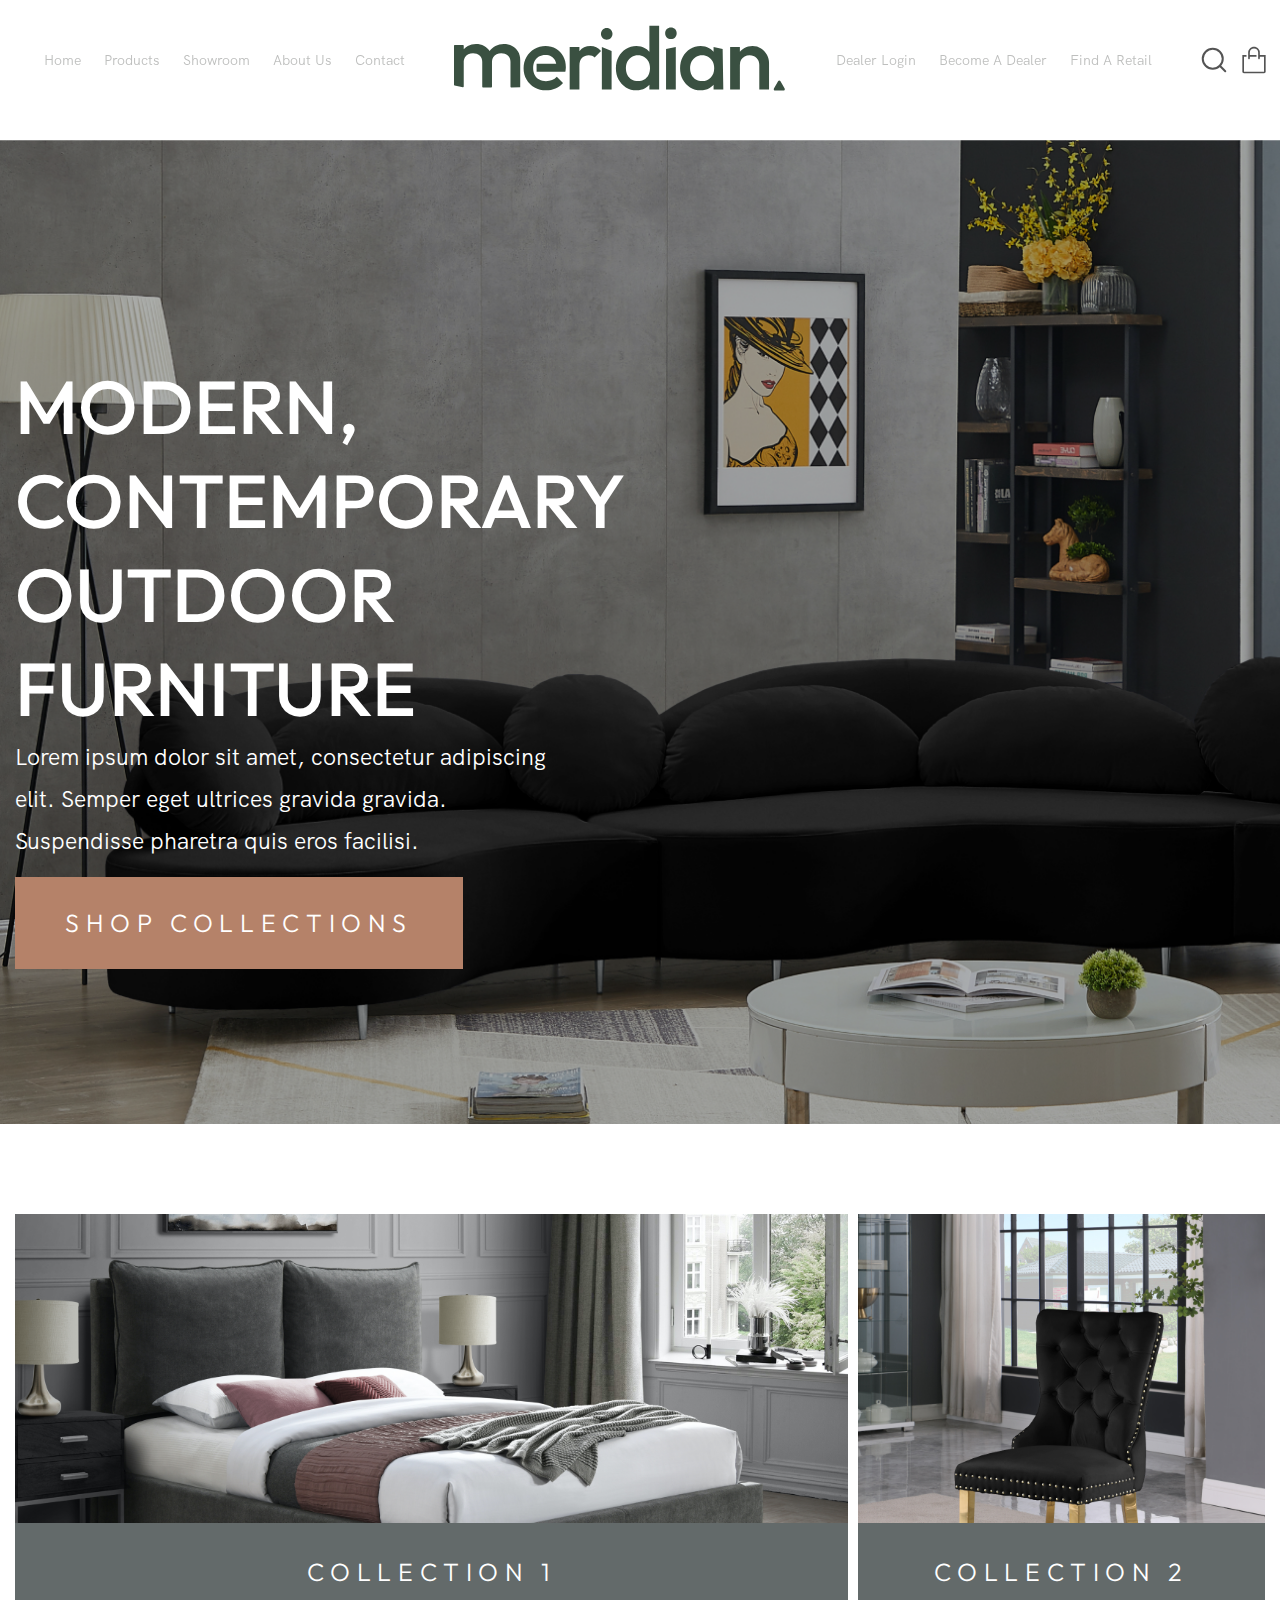
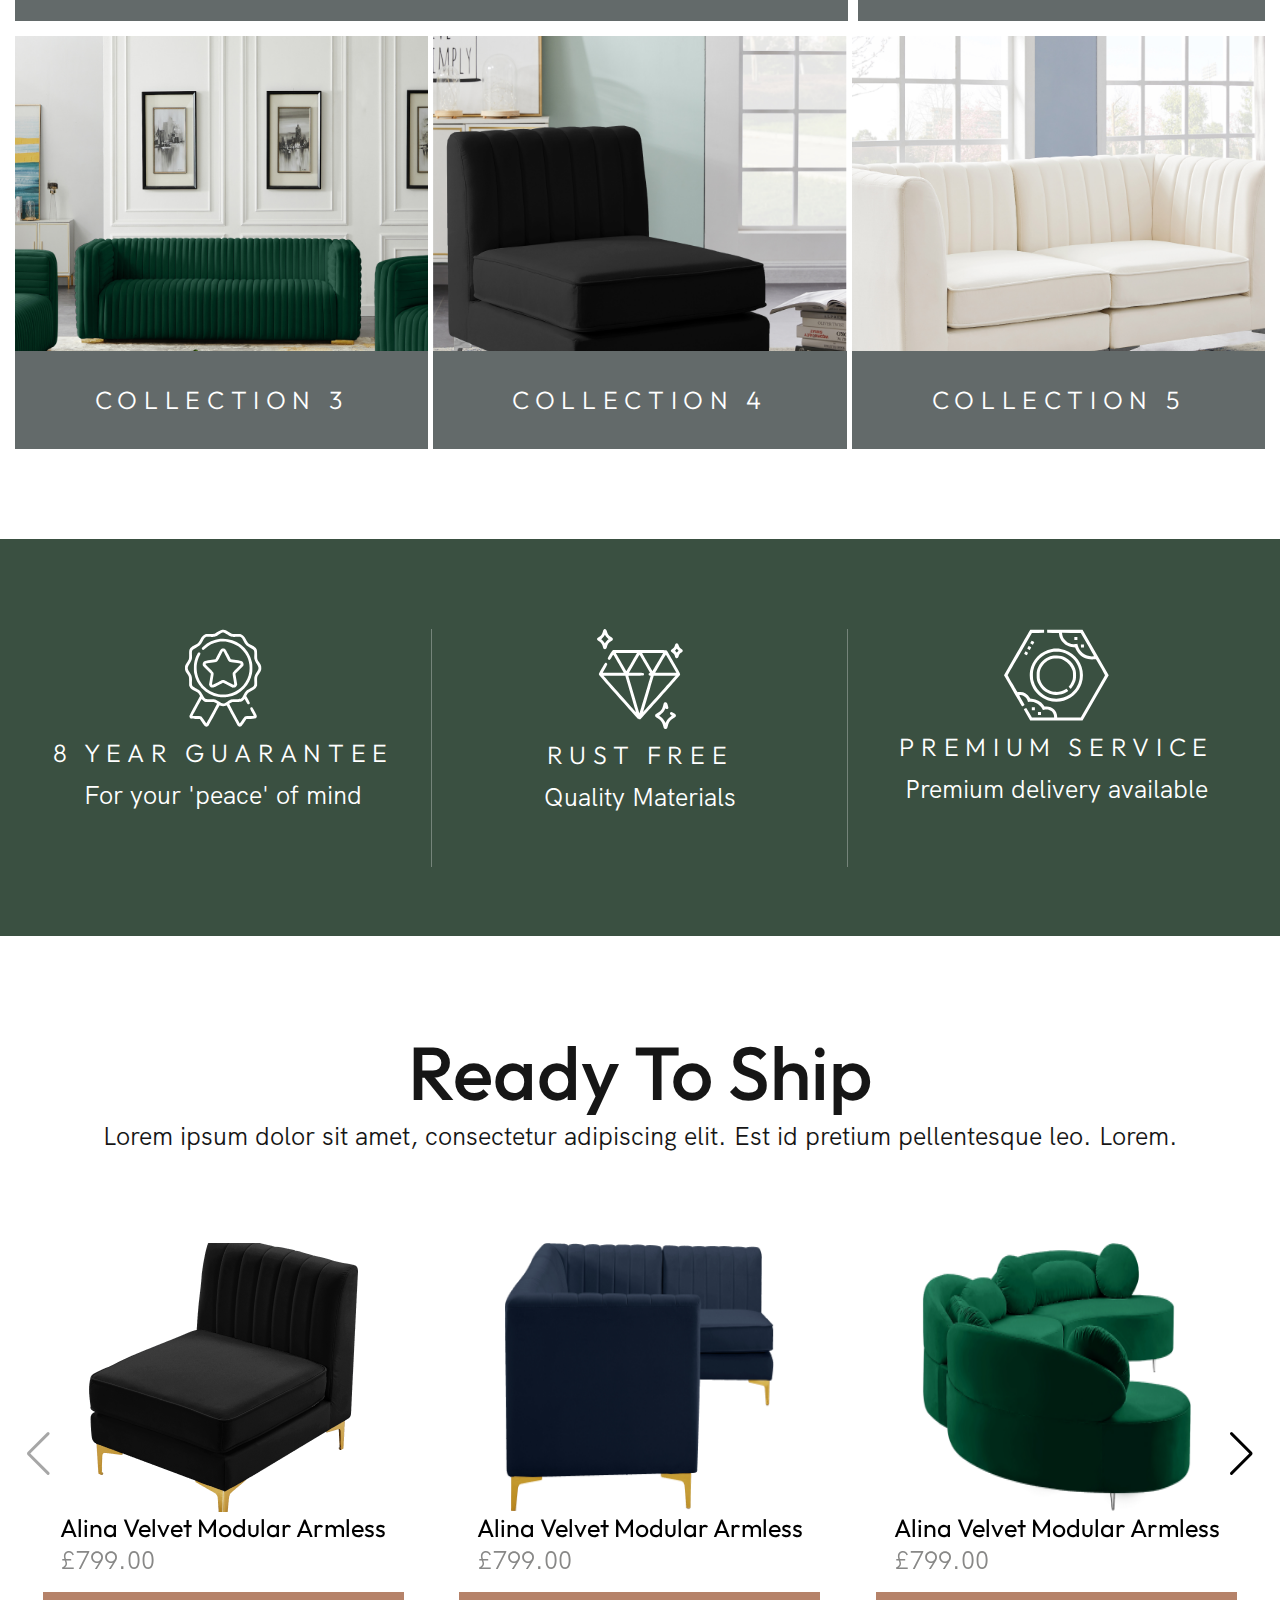
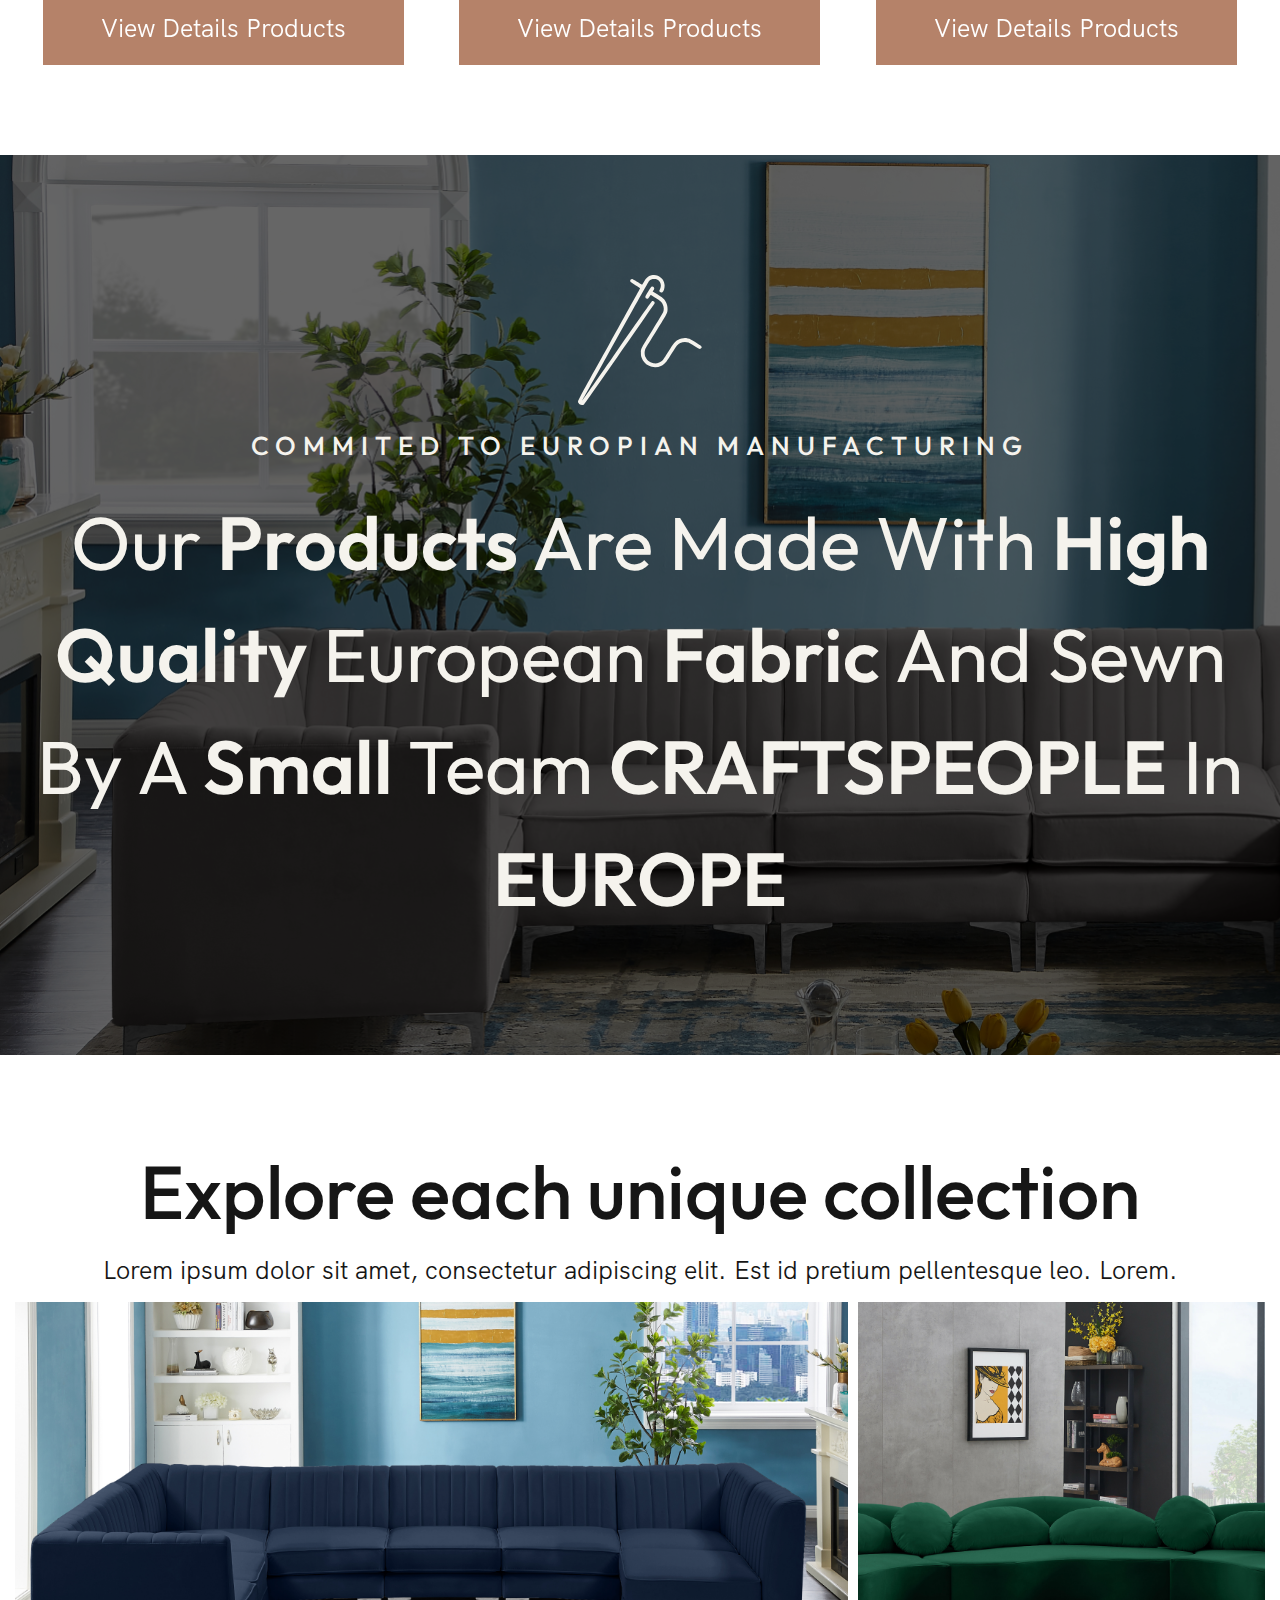
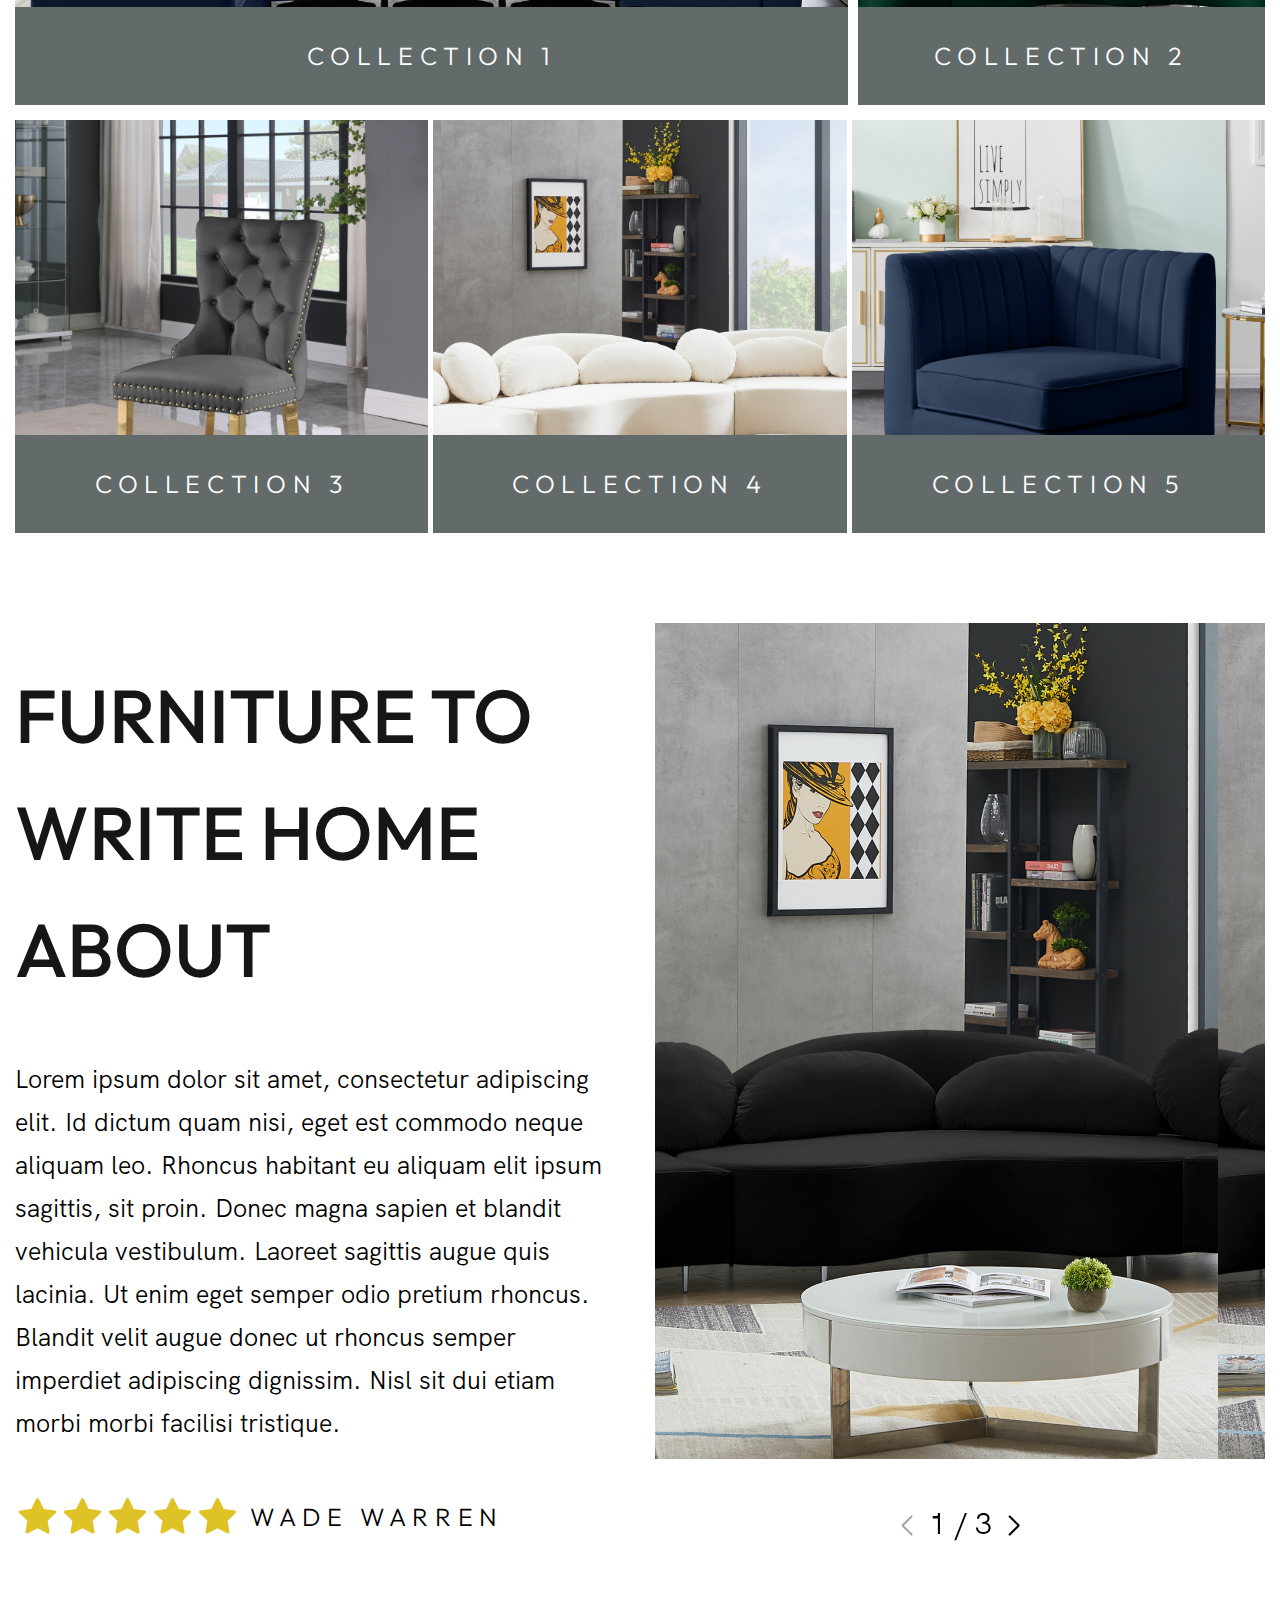
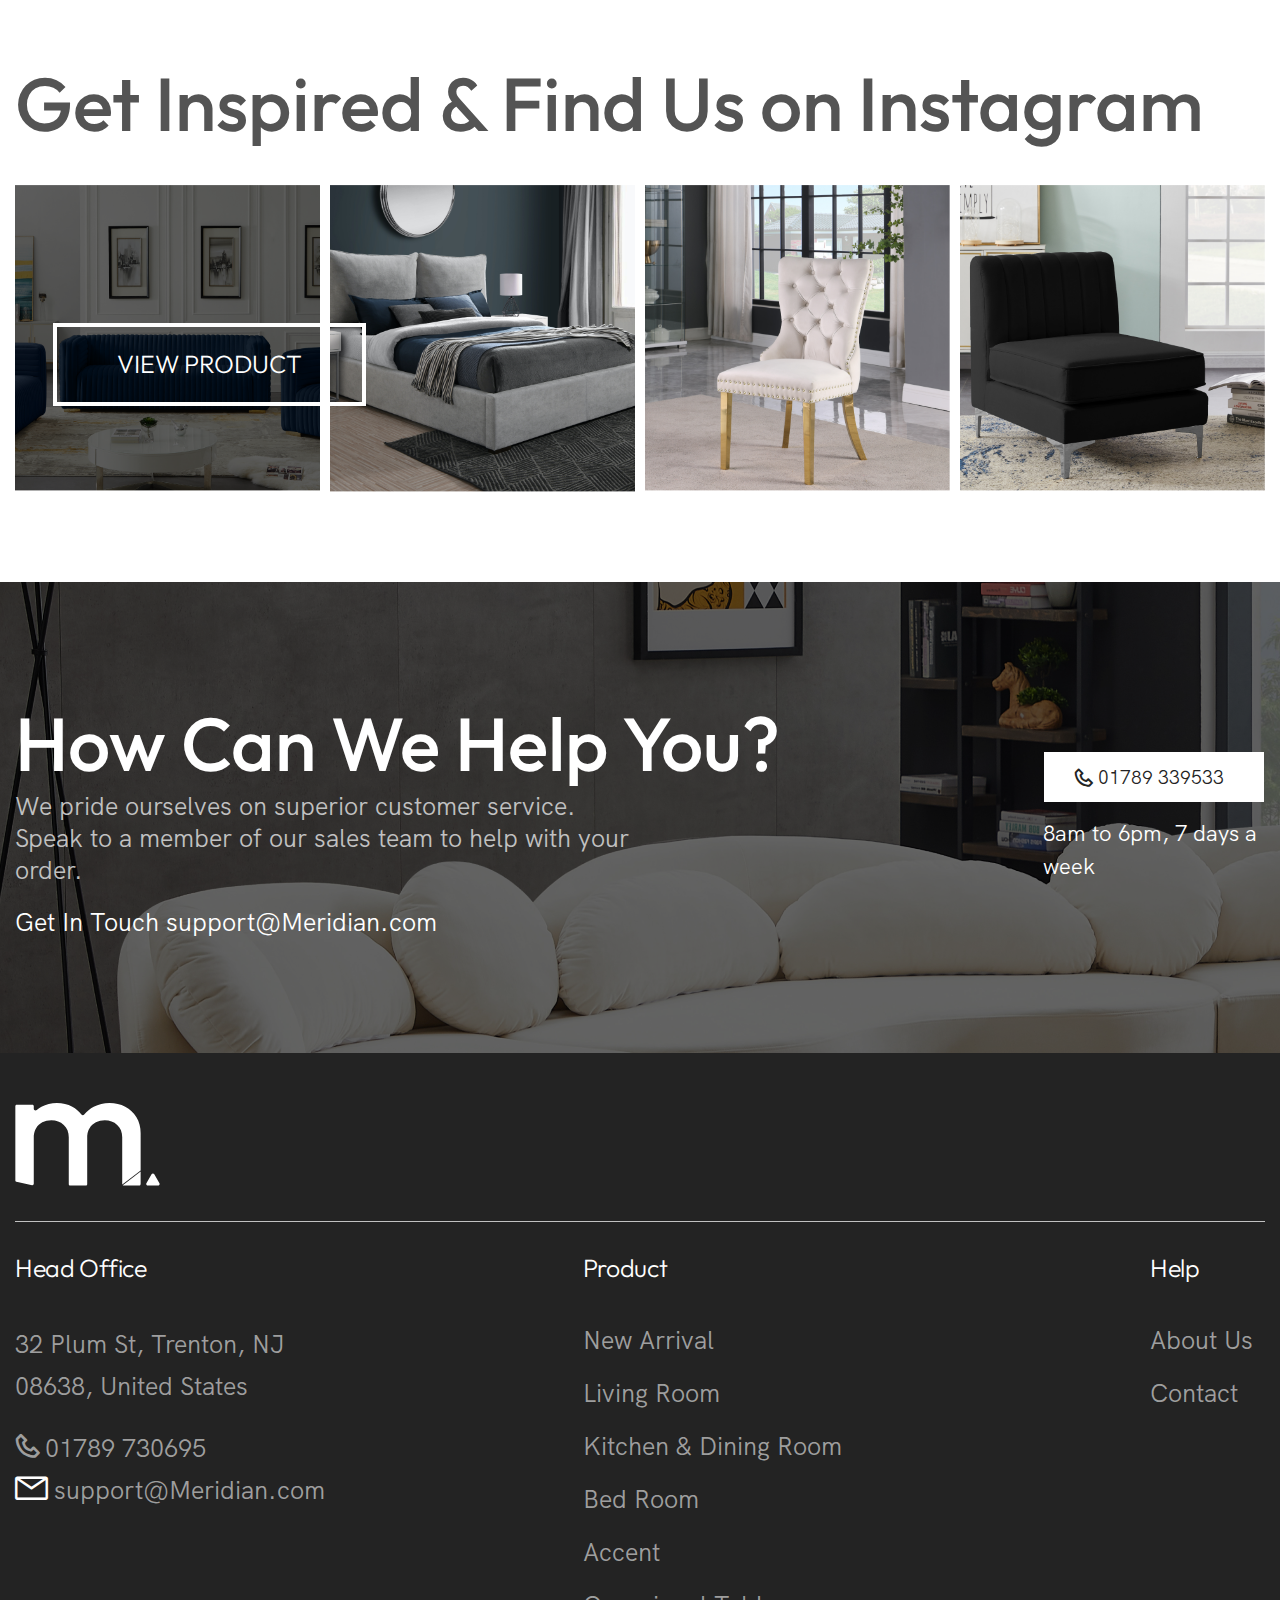
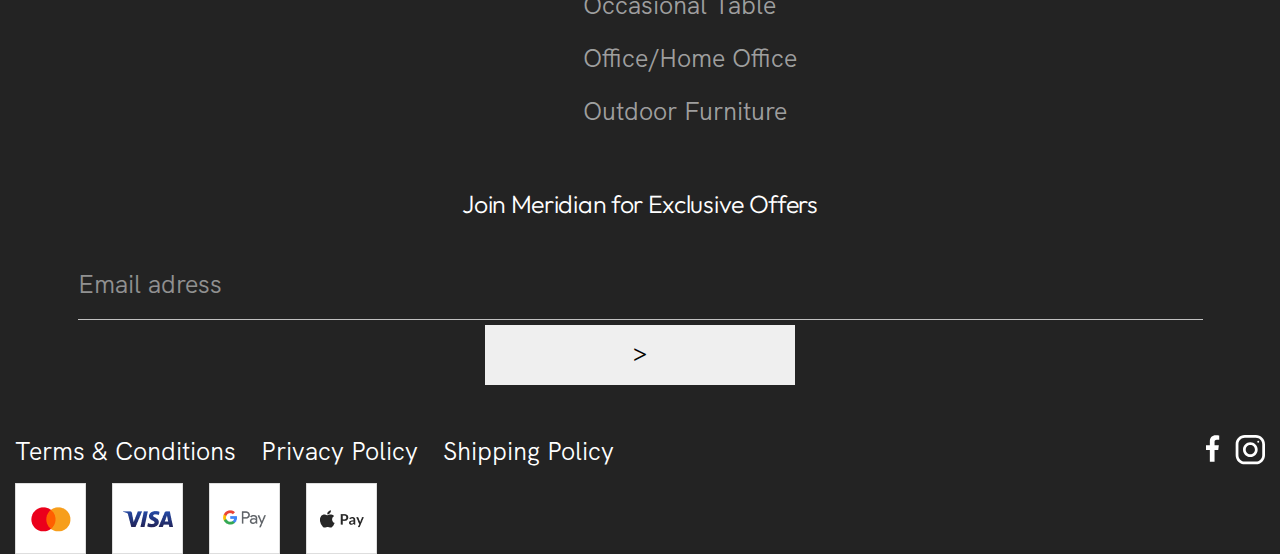
<file: index.html>
<!DOCTYPE html>
<html lang="en">
  <head>
    <meta charset="UTF-8" />
    <meta http-equiv="X-UA-Compatible" content="IE=edge" />
    <meta
      name="viewport"
      content="width=device-width, initial-scale=1.0, maximum-scale=1.0, user-scalable=no"
    />
    <link rel="stylesheet" href="/css/style.css" />
    <link rel="stylesheet" href="/css/header_style.css" />
    <link rel="stylesheet" href="/css/footer_style.css" />
<link rel="stylesheet" href="/fonts/icon_font/fonts/style_font.css" />
    <link rel="stylesheet" href="/fonts/icon_font/fonts/style_font.css" />
    <link rel="preconnect" href="https://fonts.googleapis.com" />
    <link rel="preconnect" href="https://fonts.gstatic.com" crossorigin />
    <link
      href="https://fonts.googleapis.com/css2?family=Outfit:wght@300;400;500;600&display=swap"
      rel="stylesheet"
    />
    <link
      rel="stylesheet"
      href="https://cdn.jsdelivr.net/npm/swiper@8/swiper-bundle.min.css"
    />
    <title>Meridian</title>
  </head>
  <body>
    <div class="wrapper">
<header class="header">
  <div class="header_back">
    <div class="header_conteiner">
      <div class="header_body_conteiner">
        <div class="header_burger sub">
          <span></span>
        </div>

        <nav>
          <ul class="first_nav_menu">
            <li><a href="/index.html" class="nav_menu_item">Home</a></li>
            <li><a href="" class="nav_menu_item bonq">Products</a></li>
            <li><a href="" class="nav_menu_item">Showroom</a></li>
            <li><a href="" class="nav_menu_item">About Us</a></li>
            <li><a href="" class="nav_menu_item">Contact</a></li>
          </ul>
        </nav>

        <div class="header_logo">
          <img src="/img/Meridian_logo.svg" alt="" />
        </div>
        <nav>
          <ul class="second_nav_menu">
            <li><a href="" class="nav_menu_item">Dealer Login</a></li>
            <li><a href="" class="nav_menu_item">Become A Dealer</a></li>
            <li><a href="" class="nav_menu_item">Find A Retail</a></li>
          </ul>
        </nav>

        <div class="header_icons">
          <img class="cart" src="/img/buscet_icon.svg" alt="" />
          <span class="cart_span_qty"></span>
          <img src="/img/search_icon.svg" alt="" />
          <div class="cart_body">
            <div class="cart_list">
              <span class="empty_cart_span">Cart is empty!</span>
            </div>
          </div>
        </div>
      </div>
    </div>
  </div>
</header>
      <main class="main">
        <div class="main_start_block_background">
          <div class="main_start_block_conteiner">
            <div class="main_start_block_info">
              <h2 class="animation_block not_anim_twice">MODERN, CONTEMPORARY OUTDOOR FURNITURE</h2>
              <p class="animation_block not_anim_twice">
                Lorem ipsum dolor sit amet, consectetur adipiscing elit. Semper
                eget ultrices gravida gravida. Suspendisse pharetra quis eros
                facilisi.
              </p>
              <a class="animation_block not_anim_twice" href="/collection.html" target="_blank">Shop Collections</a>
            </div>
          </div>
        </div>
        <div class="main_collection_block_conteiner">
          <div class="collection_first_block">
            <div class="collection_item">
              <img src="/img/collection1.png" alt="" />
              <a class="animation_block" href="">Collection 1</a>
            </div>
            <div class="collection_item">
              <img src="/img/collection2.png" alt="" />
              <a class="animation_block" href="">Collection 2</a>
            </div>
          </div>
          <div class="collection_second_block">
            <div class="collection_item">
              <img src="/img/collection3.png" alt="" />
              <a class="animation_block" href="">Collection 3</a>
            </div>
            <div class="collection_item">
              <img src="/img/collection4.png" alt="" />
              <a class="animation_block" href="">Collection 4</a>
            </div>
            <div class="collection_item">
              <img src="/img/collection5.png" alt="" />
              <a class="animation_block" href="">Collection 5</a>
            </div>
          </div>
        </div>
        <div class="main_accomplishments_block_conteiner">
          <div class="accomplishments_item animation_block">
            <img src="/img/guarantee 1 (Traced).svg" alt="" />
            <h3>8 YEAR GUARANTEE</h3>
            <p>For your 'peace' of mind</p>
          </div>
          <div class="accomplishments_item animation_block">
            <img src="/img/premium (Traced).svg" alt="" />
            <h3>Rust Free</h3>
            <p>Quality Materials</p>
          </div>
          <div class="accomplishments_item animation_block">
            <img src="/img/rust 1 (Traced).svg" alt="" />
            <h3>PREMIUM SERVICE</h3>
            <p>Premium delivery available</p>
          </div>
        </div>
        <div class="main_slider_conteiner">
          <h2 class="animation_block">Ready To Ship</h2>
          <p class="animation_block">
            Lorem ipsum dolor sit amet, consectetur adipiscing elit. Est id
            pretium pellentesque leo. Lorem.
          </p>
          <div class="main_slider">
          <div class="image_slider swiper">
            <div class="image_wrapper swiper-wrapper">

                <div class="image_slide swiper-slide">
                  <div class="slide_sub_image">
                  <img src="/img/slide1.png" alt="">
                  <div class="slide_info">
                  <p>Alina Velvet Modular Armless</p>
                 <span>£799.00</span>
                </div>
                <a href="">View Details Products</a>
                </div>
              </div>

              <div class="image_slide swiper-slide">
                  <div class="slide_sub_image">
                  <img src="/img/slide2.png" alt="">
                  <div class="slide_info">
                    <p>Alina Velvet Modular Armless</p>
                   <span>£799.00</span>
                  </div>
                  <a href="">View Details Products</a>
              </div>
            </div>

            <div class="image_slide swiper-slide">
              <div class="slide_sub_image">
              <img src="/img/slide3.png" alt="">
              <div class="slide_info">
                <p>Alina Velvet Modular Armless</p>
               <span>£799.00</span>
              </div>
              <a href="">View Details Products</a>
            </div>
          </div>

          <div class="image_slide swiper-slide">
            <div class="slide_sub_image">
            <img src="/img/slide4.png" alt="">
            <div class="slide_info">
              <p>Alina Velvet Modular Armless</p>
             <span>£799.00</span>
            </div>
            <a href="">View Details Products</a>
          </div>
        </div>

              <div class="image_slide swiper-slide">
                <div class="slide_sub_image">
                <img src="/img/slide2.png" alt="">
                <div class="slide_info">
                  <p>Alina Velvet Modular Armless</p>
                 <span>£799.00</span>
                </div>
                <a href="">View Details Products</a>
              </div>
            </div>

            <div class="image_slide swiper-slide">
              <div class="slide_sub_image">
              <img src="/img/slide3.png" alt="">
              <div class="slide_info">
                <p>Alina Velvet Modular Armless</p>
               <span>£799.00</span>
              </div>
              <a href="">View Details Products</a>
            </div>
          </div>

          <div class="image_slide swiper-slide">
            <div class="slide_sub_image">
            <img src="/img/slide1.png" alt="">
            <div class="slide_info">
              <p>Alina Velvet Modular Armless</p>
             <span>£799.00</span>
            </div>
            <a href="">View Details Products</a>
          </div>
        </div>

        <div class="image_slide swiper-slide">
          <div class="slide_sub_image">
          <img src="/img/slide4.png" alt="">
          <div class="slide_info">
                  <p>Alina Velvet Modular Armless</p>
                 <span>£799.00</span>
                </div>
                <a href="">View Details Products</a>
        </div>
      </div>
        
            </div>
            <div class="swiper-button-next"></div>
            <div class="swiper-button-prev"></div>
          </div>
        </div>
      </div>

      <div class="main_commited_block_background">
        <div class="main_commited_block_conteiner">
          <img class="animation_block" src="/img/needle 1 (Traced).svg" alt="">
          <h2 class="animation_block">COMMITED TO EUROPIAN MANUFACTURING</h2>
          <p class="animation_block">Our <span>Products</span> are made with <span>high quality</span> european <span>fabric </span> and sewn by a <span>small</span> team <span>CRAFTSPEOPLE</span> in <span>EUROPE</span> </p>
        </div>
      </div>

      <div class="main_collection_block_conteiner">
        <h2 class="animation_block">Explore each unique collection</h2>
        <p class="animation_block">Lorem ipsum dolor sit amet, consectetur adipiscing elit. Est id pretium pellentesque leo. Lorem.</p>
        <div class="collection_first_block">
          <div class="collection_item">
            <img src="/img/col1.png" alt="" />
            <a class="animation_block" href="">Collection 1</a>
          </div>
          <div class="collection_item">
            <img src="/img/col2.png" alt="" />
            <a class="animation_block" href="">Collection 2</a>
          </div>
        </div>
        <div class="collection_second_block">
          <div class="collection_item">
            <img src="/img/col3.png" alt="" />
            <a class="animation_block" href="">Collection 3</a>
          </div>
          <div class="collection_item">
            <img src="/img/col4.png" alt="" />
            <a class="animation_block" href="">Collection 4</a>
          </div>
          <div class="collection_item">
            <img src="/img/col5.png" alt="" />
            <a class="animation_block" href="">Collection 5</a>
          </div>
        </div>
      </div>

      <div class="main_furniture_slider_conteiner">
        <div class="furniture_slider_info">
          <h2 class="animation_block">FURNITURE TO WRITE HOME ABOUT</h2>
          <p class="animation_block">Lorem ipsum dolor sit amet, consectetur adipiscing elit. Id dictum quam nisi, eget est commodo neque aliquam leo. Rhoncus habitant eu aliquam elit ipsum sagittis, sit proin. Donec magna sapien et blandit vehicula vestibulum. Laoreet sagittis augue quis lacinia. Ut enim eget semper odio pretium rhoncus. Blandit velit augue donec ut rhoncus semper imperdiet adipiscing dignissim. Nisl sit dui etiam morbi morbi facilisi tristique.</p>
          <div class="furniture_slider_info_stars animation_block">
            <img src="/img/stars.svg" alt="">
            <span>Wade Warren</span>
          </div>
          
        </div>
        <div class="furniture_slider">
          <div class="image_furniture_slider swiper">
            <div class="swiper_buttons"> 
              <div class="swiper-button-prev"></div>
              <div class="swiper-button-next"></div>
              
          </div>
            <div class="swiper-wrapper">

              <div class="image_slide swiper-slide">
                <div class="slide_sub_image">
                  <img src="/img/slide5.png" alt="">
                </div>
              </div>

              <div class="image_slide swiper-slide">
                <div class="slide_sub_image">
                  <img src="/img/slide5.png" alt="">
                </div>
              </div>

              <div class="image_slide swiper-slide">
                <div class="slide_sub_image">
                  <img src="/img/slide5.png" alt="">
                </div>
              </div>

            </div>
            <div class="swiper-pagination"></div>
          </div>
        </div>
      </div>

      <div class="main_get_inspired_block_conteiner">
        <div class="main_get_inspired_block_title animation_block">
          <h2>
            Get Inspired & Find Us on Instagram
          </h2>
        </div>
      
        <div class="main_get_inspired_block_items">
          <a href="">View Product</a>
        <div class="main_get_inspired_block_item">
          <img src="/img/get1.png" alt="">
        </div>
        <div class="main_get_inspired_block_item">
          <img src="/img/get2.png" alt="">
        </div>
        <div class="main_get_inspired_block_item">
          <img src="/img/get3.png" alt="">
        </div>
        <div class="main_get_inspired_block_item">
          <img src="/img/get4.png" alt="">
        </div>
      </div>
      </div>
        
      </main>
<footer class="footer">
  <div class="footer_background_img">
    <div class="footer_first_section_conteiner">
      <div class="footer_first_section_info">
        <h2>How Can We Help You?</h2>
        <p>
          We pride ourselves on superior customer service. Speak to a member of
          our sales team to help with your order.
        </p>
        <p>Get In Touch support@Meridian.com</p>
      </div>
      <div class="footer_first_section_contact">
        <a class="footer_contact_link _icon-icon_phone" href="">01789 339533</a>
        <span>8am to 6pm, 7 days a week</span>
      </div>
    </div>
  </div>
  <div class="footer_second_section">
    <div class="footer_second_section_conteiner">
      <div class="footer_logo">
        <img src="/img/footer-logo.svg" alt="" />
      </div>
      <div class="footer_menu">
        <div class="footer_menu_head_office">
          <h3>Head Office</h3>
          <p>32 Plum St, Trenton, NJ 08638, United States</p>
          <div class="footer_menu_head_office_contacts">
            <p class="_icon-icon_phone">01789 730695</p>
            <p class="_icon-icon_mail">support@Meridian.com</p>
          </div>
        </div>
        <div class="footer_menu_product">
          <h3>Product</h3>
          <ul>
            <li><a href="">New Arrival</a></li>
            <li><a href="">Living Room</a></li>
            <li><a href="">Kitchen & Dining Room</a></li>
            <li><a href="">Bed Room</a></li>
            <li><a href="">Accent</a></li>
            <li><a href="">Occasional Table</a></li>
            <li><a href="">Office/Home Office</a></li>
            <li><a href="">Outdoor Furniture</a></li>
          </ul>
        </div>
        <div class="footer_menu_help">
          <h3>Help</h3>
          <ul>
            <li><a href="">About Us</a></li>
            <li><a href="">Contact</a></li>
          </ul>
        </div>
        <div class="footer_menu_form">
          <h3>Join Meridian for Exclusive Offers</h3>
          <form action="#" id="form_1" class="form_body">
            <input type="text" placeholder="Email adress" />
            <button type="submit">></button>
          </form>
        </div>
      </div>
      <div class="footer_pay">
        <div class="footer_pay_links">
          <ul>
            <li><a href="">Terms & Conditions</a></li>
            <li><a href="">Privacy Policy</a></li>
            <li><a href="">Shipping Policy</a></li>
          </ul>
          <div class="social_links">
            <a href=""><img src="/img/fb_logo.svg" alt="" /></a>
            <a href=""><img src="/img/insta_logo.svg" alt="" /></a>
          </div>
        </div>
        <div class="footer_pay_systems">
          <a href=""><img src="/img/mc.png" alt="" /></a>
          <a href=""><img src="/img/visa.png" alt="" /></a>
          <a href=""><img src="/img/gpay.png" alt="" /></a>
          <a href=""><img src="/img/apay.png" alt="" /></a>
        </div>
      </div>
    </div>
  </div>
</footer>
    </div>
    <script src="https://cdn.jsdelivr.net/npm/swiper@8/swiper-bundle.min.js"></script>
    <script type="module"  src="/js/dom.js"></script>
    <script src="/js/add_to_cart.js"></script>
    <script src="/js/slider.js"></script>
    <script src="/js/burger_menu.js"></script>
    <script src="/js/scroll.js"></script>
</html>
</file>
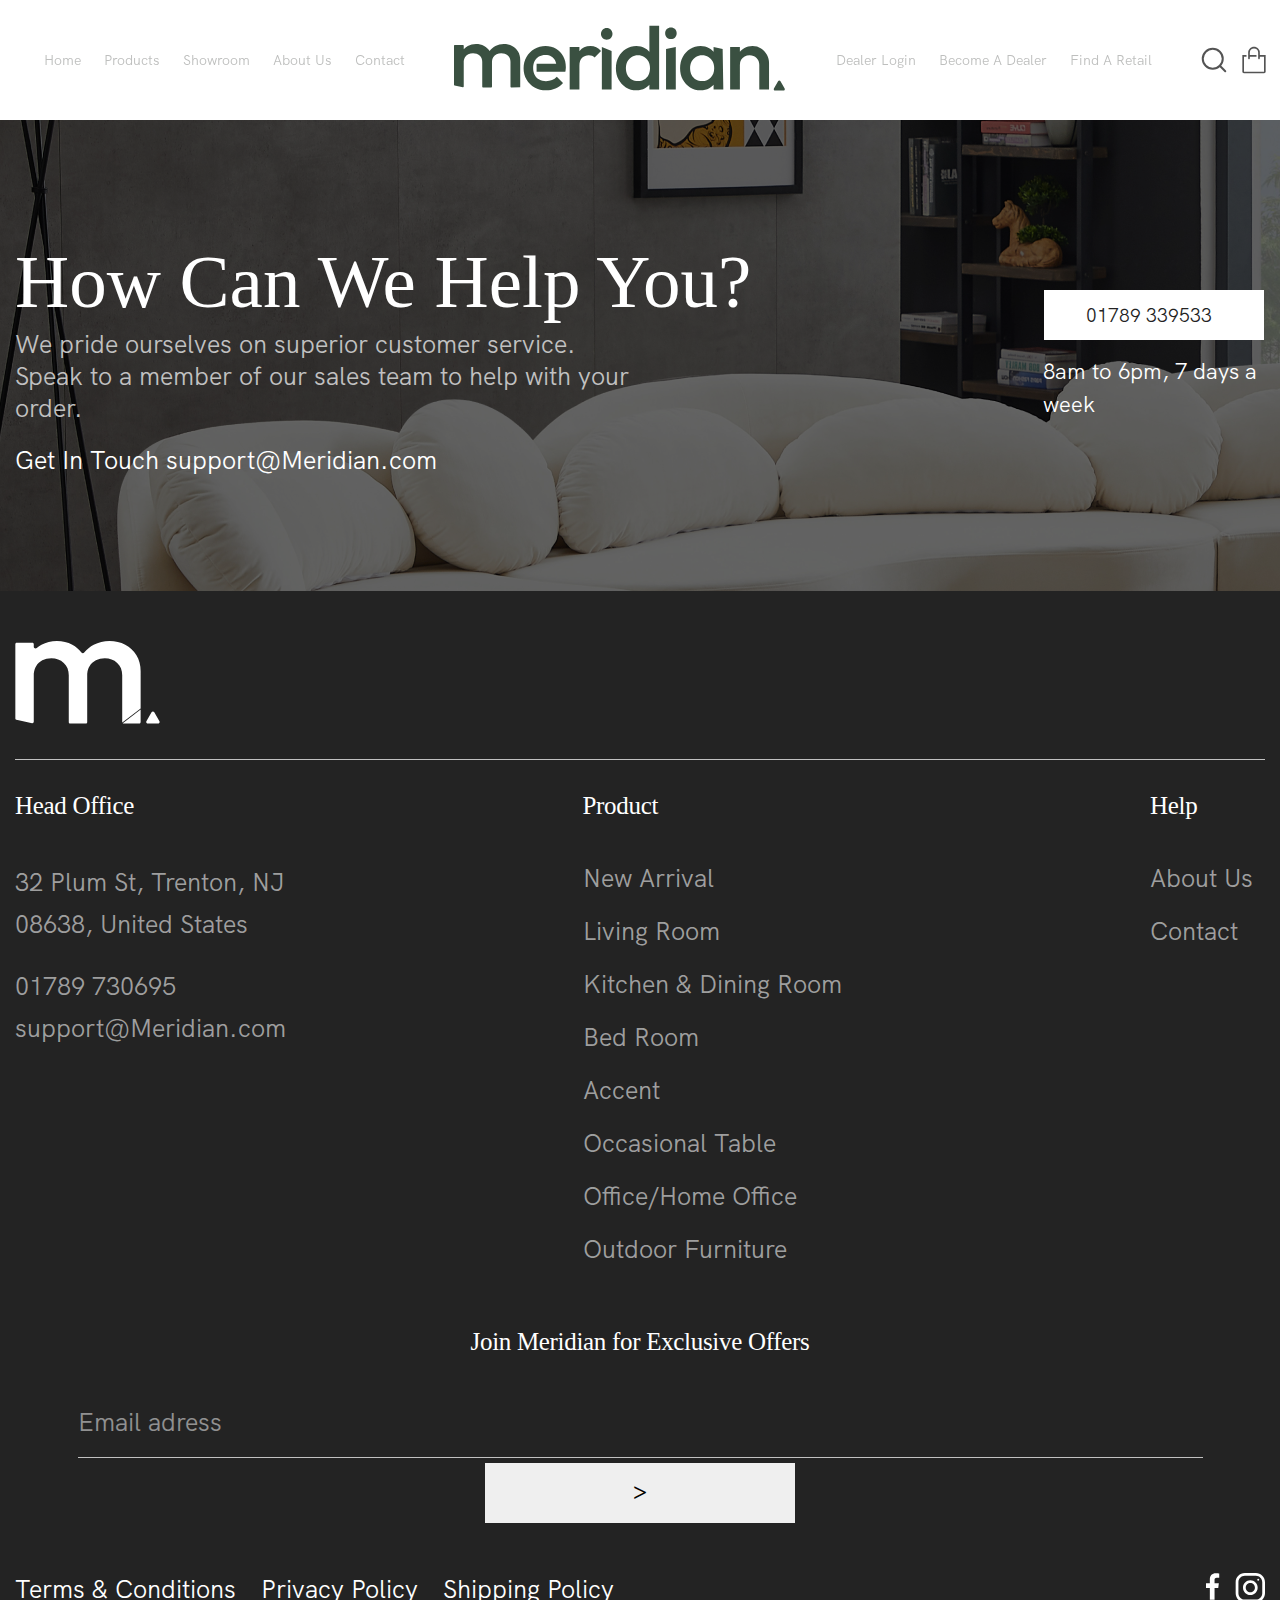
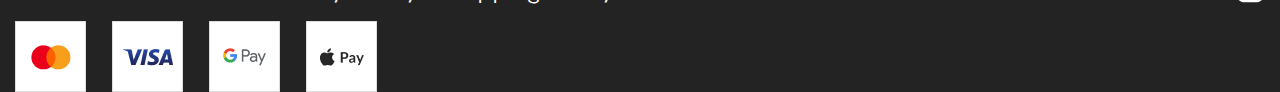
<file: Cards/index.html>
<!DOCTYPE html>
<html lang="en">
  <head>
    <meta charset="UTF-8" />
    <meta http-equiv="X-UA-Compatible" content="IE=edge" />
    <meta name="viewport" content="width=device-width, initial-scale=1.0" />
    <link rel="stylesheet" href="/css/singleProductPage.css" />
    <link rel="stylesheet" href="/css/header_style.css" />
    <link rel="stylesheet" href="/css/footer_style.css" />
    <title>Document</title>
  </head>
  <body>
    <div class="wrapper">
<header class="header">
  <div class="header_back">
    <div class="header_conteiner">
      <div class="header_body_conteiner">
        <div class="header_burger sub">
          <span></span>
        </div>

        <nav>
          <ul class="first_nav_menu">
            <li><a href="/index.html" class="nav_menu_item">Home</a></li>
            <li><a href="" class="nav_menu_item bonq">Products</a></li>
            <li><a href="" class="nav_menu_item">Showroom</a></li>
            <li><a href="" class="nav_menu_item">About Us</a></li>
            <li><a href="" class="nav_menu_item">Contact</a></li>
          </ul>
        </nav>

        <div class="header_logo">
          <img src="/img/Meridian_logo.svg" alt="" />
        </div>
        <nav>
          <ul class="second_nav_menu">
            <li><a href="" class="nav_menu_item">Dealer Login</a></li>
            <li><a href="" class="nav_menu_item">Become A Dealer</a></li>
            <li><a href="" class="nav_menu_item">Find A Retail</a></li>
          </ul>
        </nav>

        <div class="header_icons">
          <img class="cart" src="/img/buscet_icon.svg" alt="" />
          <span class="cart_span_qty"></span>
          <img src="/img/search_icon.svg" alt="" />
          <div class="cart_body">
            <div class="cart_list">
              <span class="empty_cart_span">Cart is empty!</span>
            </div>
          </div>
        </div>
      </div>
    </div>
  </div>
</header>
      <main class="main"></main>
<footer class="footer">
  <div class="footer_background_img">
    <div class="footer_first_section_conteiner">
      <div class="footer_first_section_info">
        <h2>How Can We Help You?</h2>
        <p>
          We pride ourselves on superior customer service. Speak to a member of
          our sales team to help with your order.
        </p>
        <p>Get In Touch support@Meridian.com</p>
      </div>
      <div class="footer_first_section_contact">
        <a class="footer_contact_link _icon-icon_phone" href="">01789 339533</a>
        <span>8am to 6pm, 7 days a week</span>
      </div>
    </div>
  </div>
  <div class="footer_second_section">
    <div class="footer_second_section_conteiner">
      <div class="footer_logo">
        <img src="/img/footer-logo.svg" alt="" />
      </div>
      <div class="footer_menu">
        <div class="footer_menu_head_office">
          <h3>Head Office</h3>
          <p>32 Plum St, Trenton, NJ 08638, United States</p>
          <div class="footer_menu_head_office_contacts">
            <p class="_icon-icon_phone">01789 730695</p>
            <p class="_icon-icon_mail">support@Meridian.com</p>
          </div>
        </div>
        <div class="footer_menu_product">
          <h3>Product</h3>
          <ul>
            <li><a href="">New Arrival</a></li>
            <li><a href="">Living Room</a></li>
            <li><a href="">Kitchen & Dining Room</a></li>
            <li><a href="">Bed Room</a></li>
            <li><a href="">Accent</a></li>
            <li><a href="">Occasional Table</a></li>
            <li><a href="">Office/Home Office</a></li>
            <li><a href="">Outdoor Furniture</a></li>
          </ul>
        </div>
        <div class="footer_menu_help">
          <h3>Help</h3>
          <ul>
            <li><a href="">About Us</a></li>
            <li><a href="">Contact</a></li>
          </ul>
        </div>
        <div class="footer_menu_form">
          <h3>Join Meridian for Exclusive Offers</h3>
          <form action="#" id="form_1" class="form_body">
            <input type="text" placeholder="Email adress" />
            <button type="submit">></button>
          </form>
        </div>
      </div>
      <div class="footer_pay">
        <div class="footer_pay_links">
          <ul>
            <li><a href="">Terms & Conditions</a></li>
            <li><a href="">Privacy Policy</a></li>
            <li><a href="">Shipping Policy</a></li>
          </ul>
          <div class="social_links">
            <a href=""><img src="/img/fb_logo.svg" alt="" /></a>
            <a href=""><img src="/img/insta_logo.svg" alt="" /></a>
          </div>
        </div>
        <div class="footer_pay_systems">
          <a href=""><img src="/img/mc.png" alt="" /></a>
          <a href=""><img src="/img/visa.png" alt="" /></a>
          <a href=""><img src="/img/gpay.png" alt="" /></a>
          <a href=""><img src="/img/apay.png" alt="" /></a>
        </div>
      </div>
    </div>
  </div>
</footer>
    </div>
    <script src="/js/singleProductPage.js"></script>
  </body>
</html>
</file>
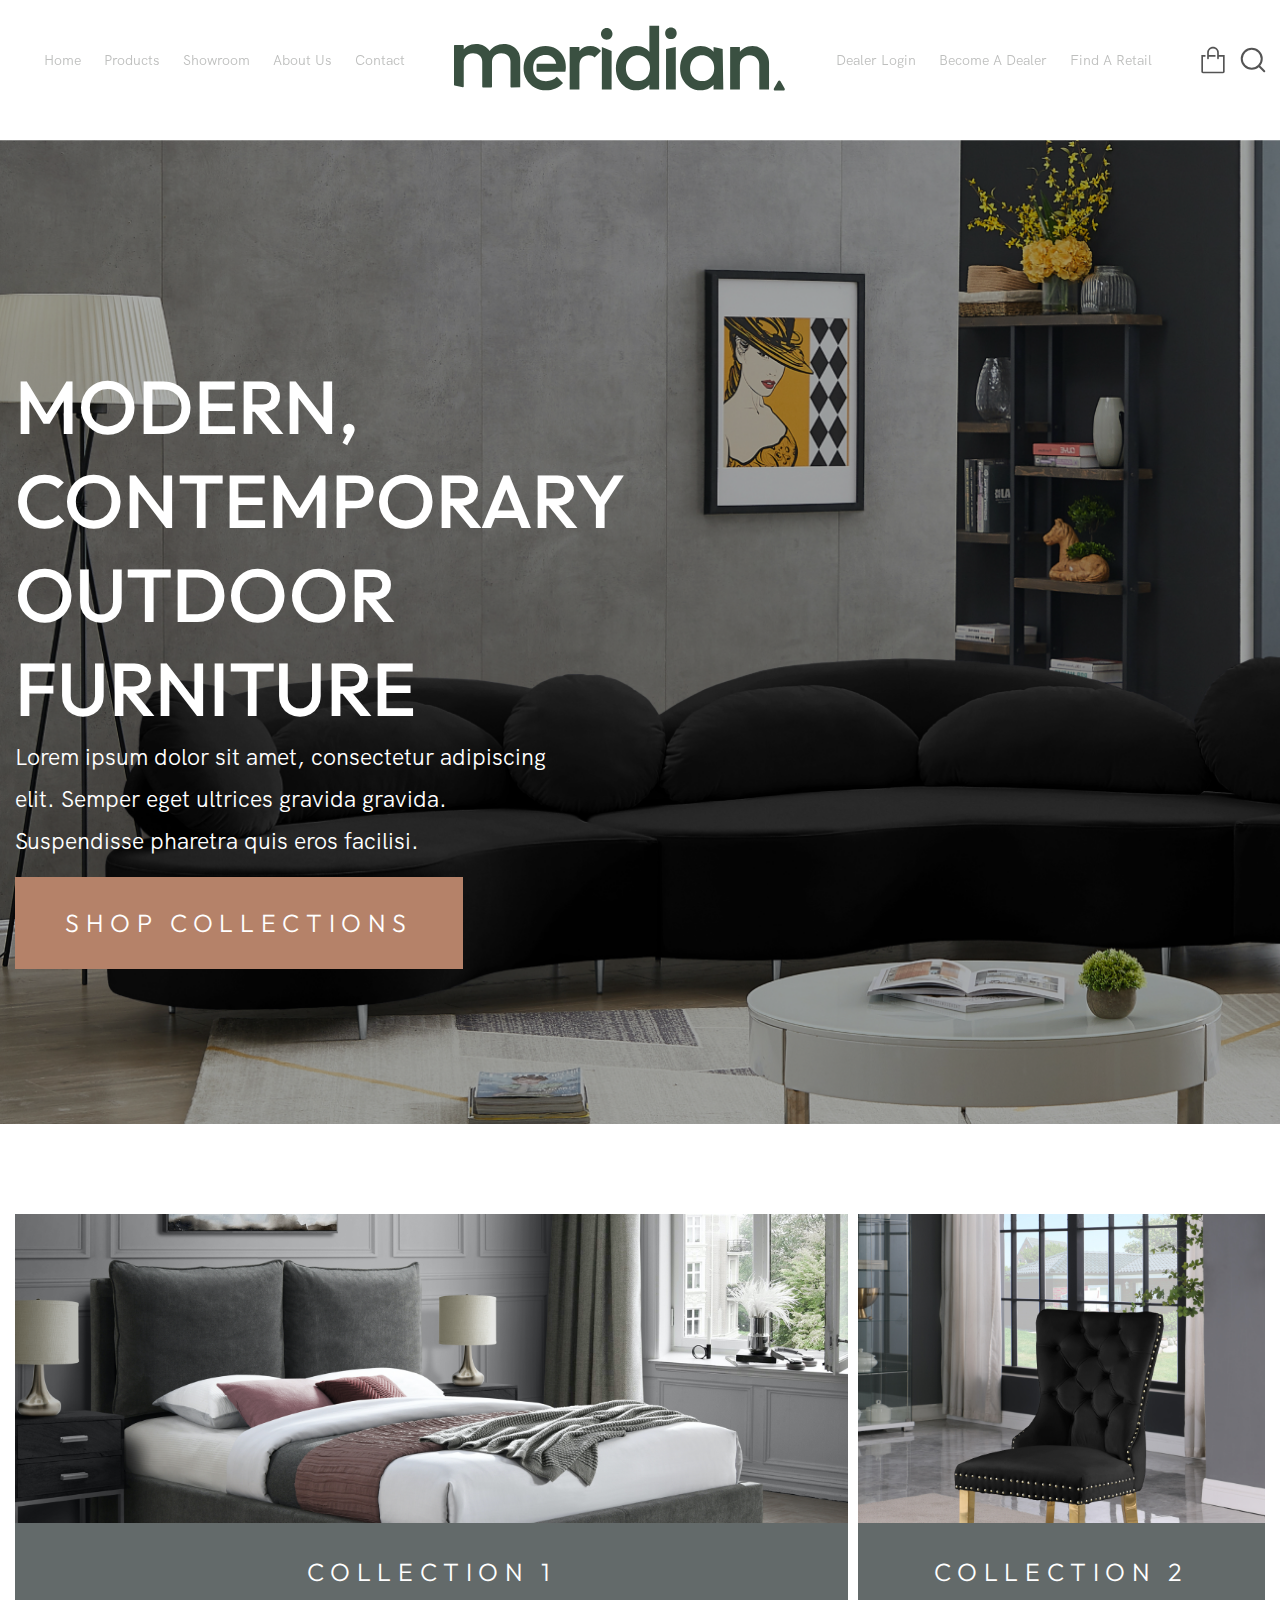
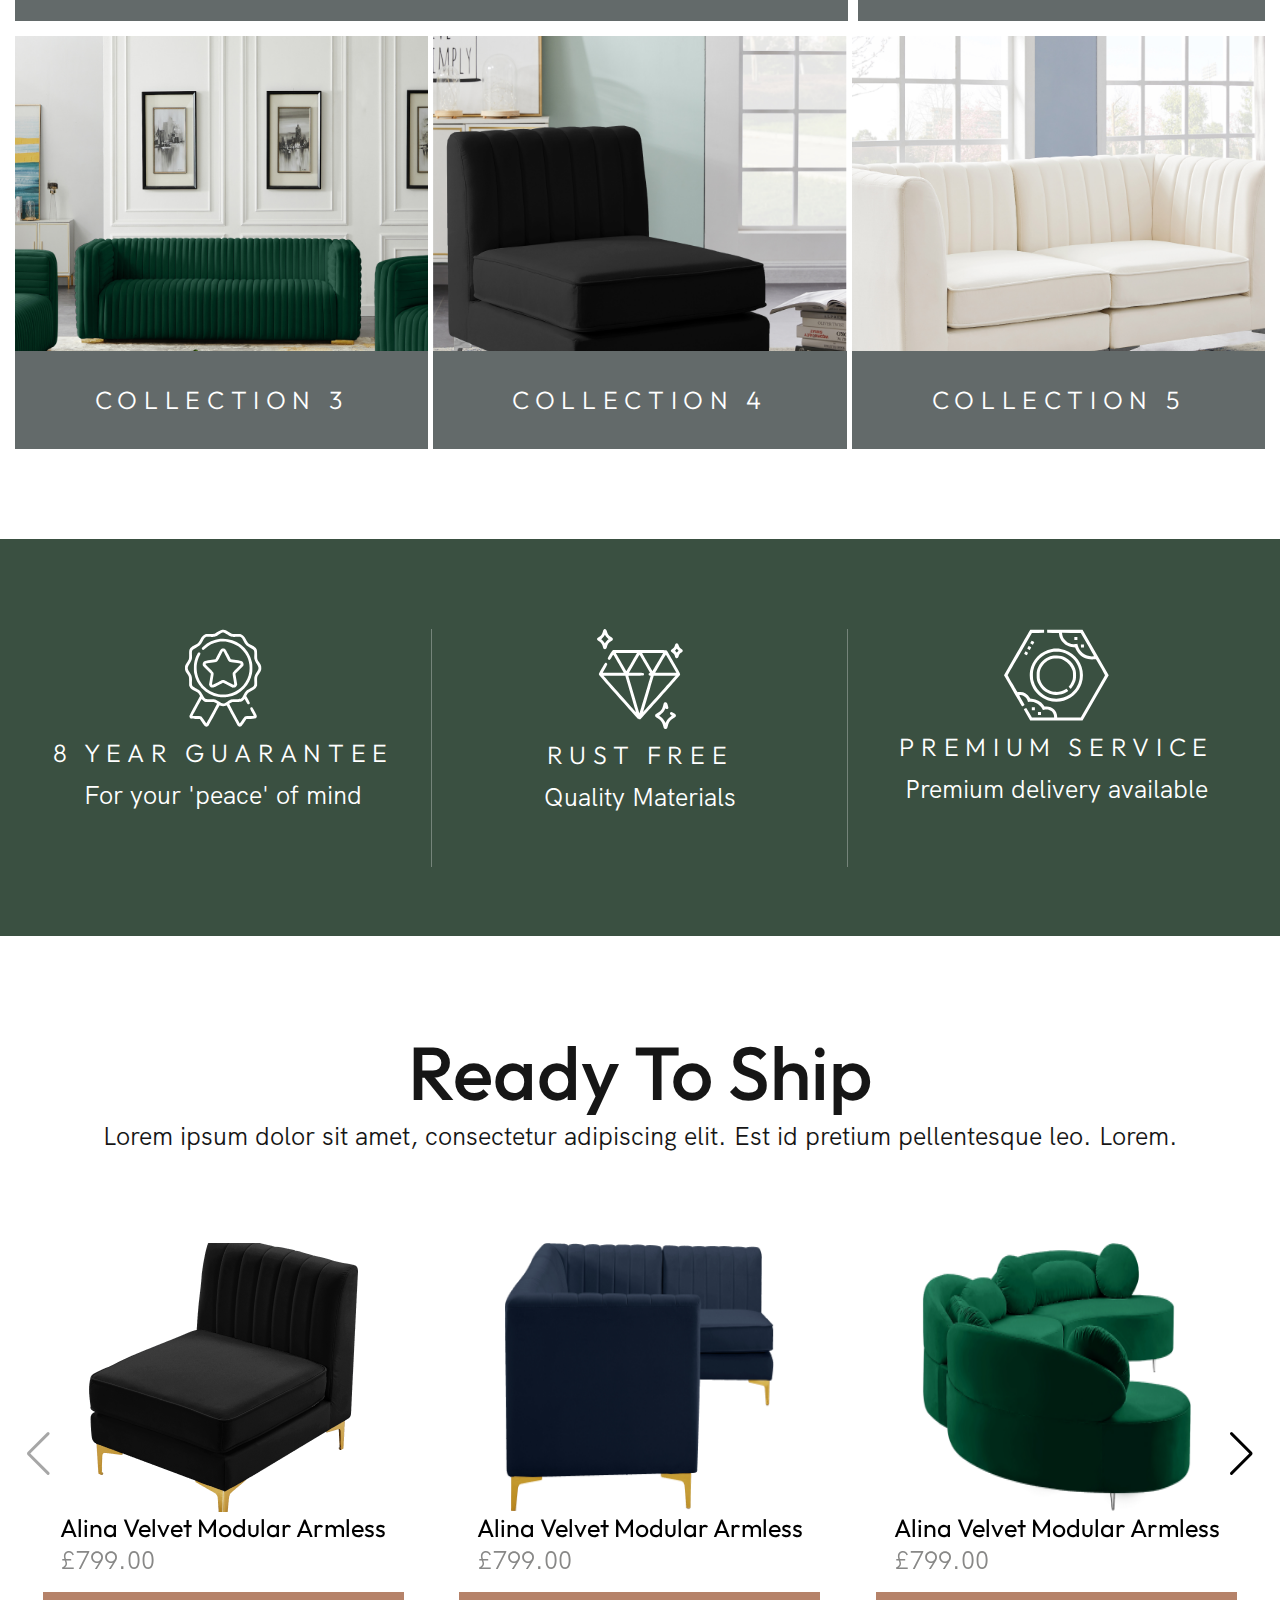
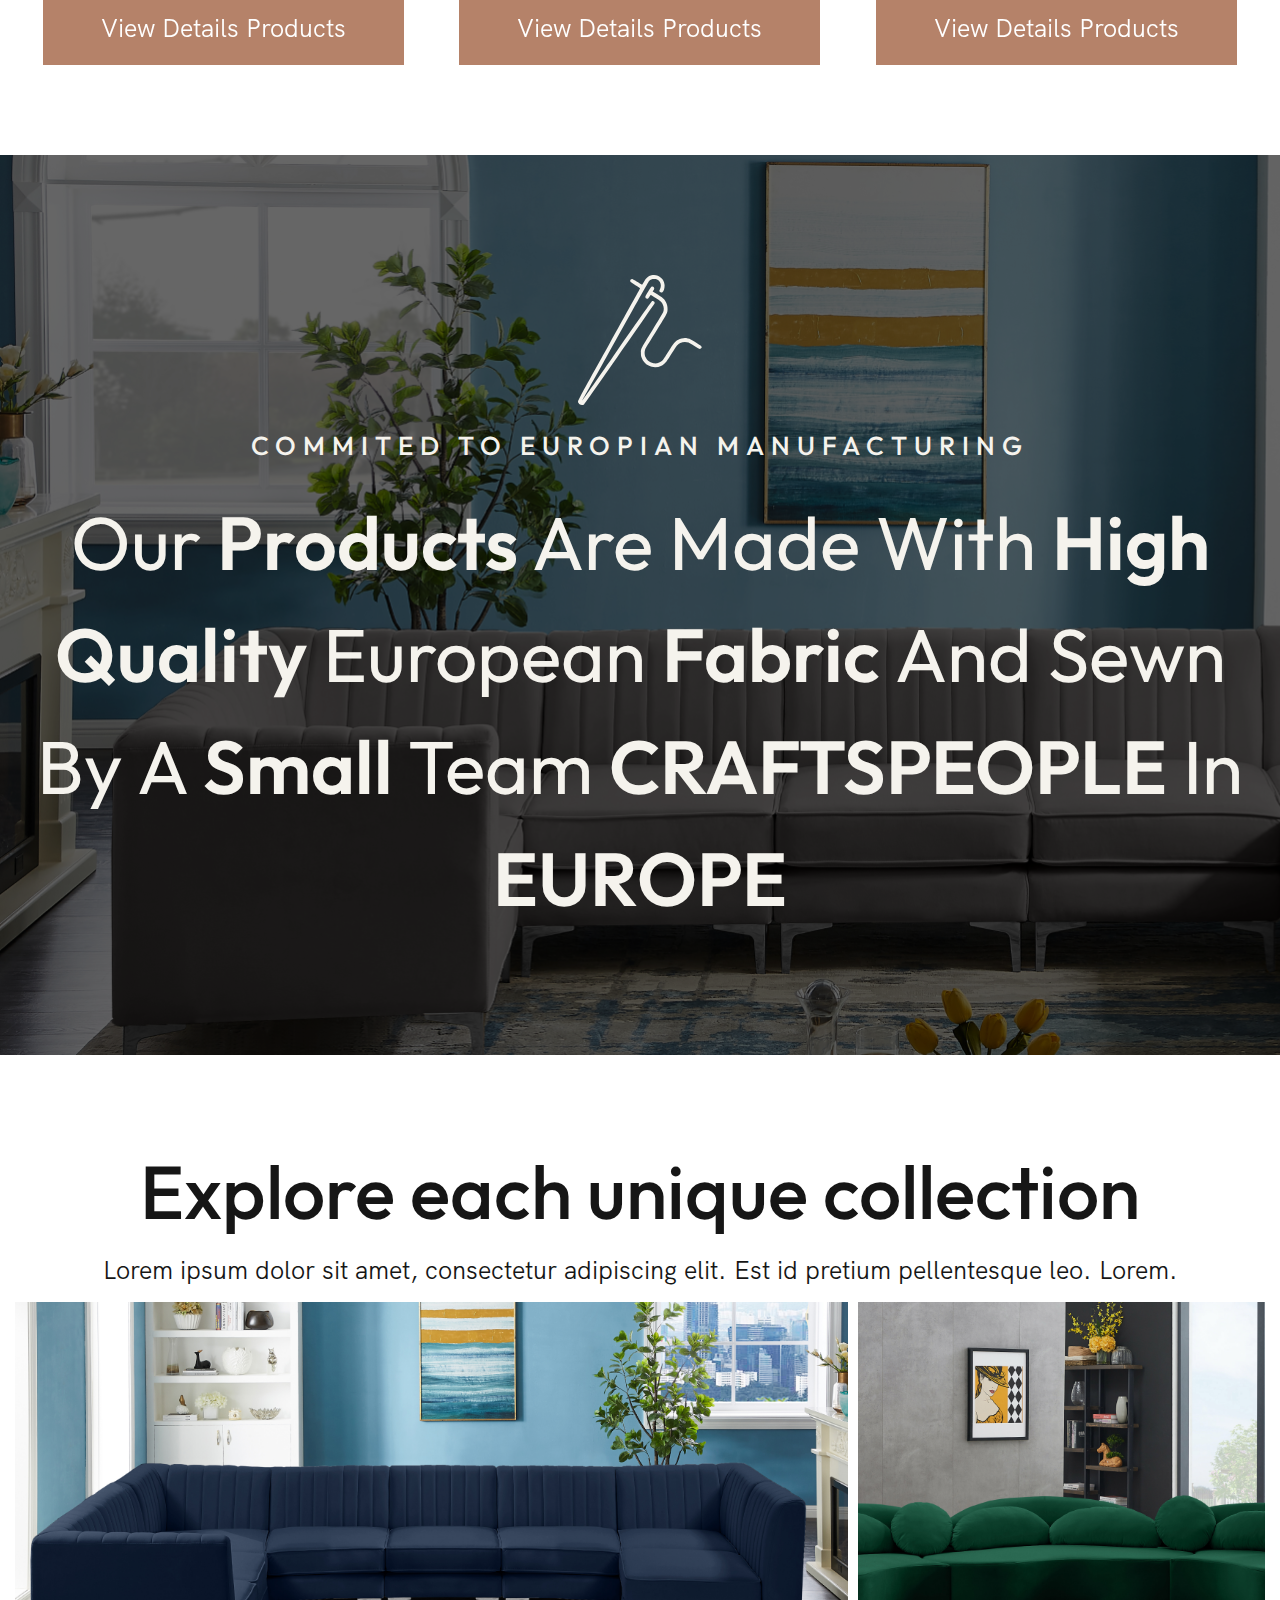
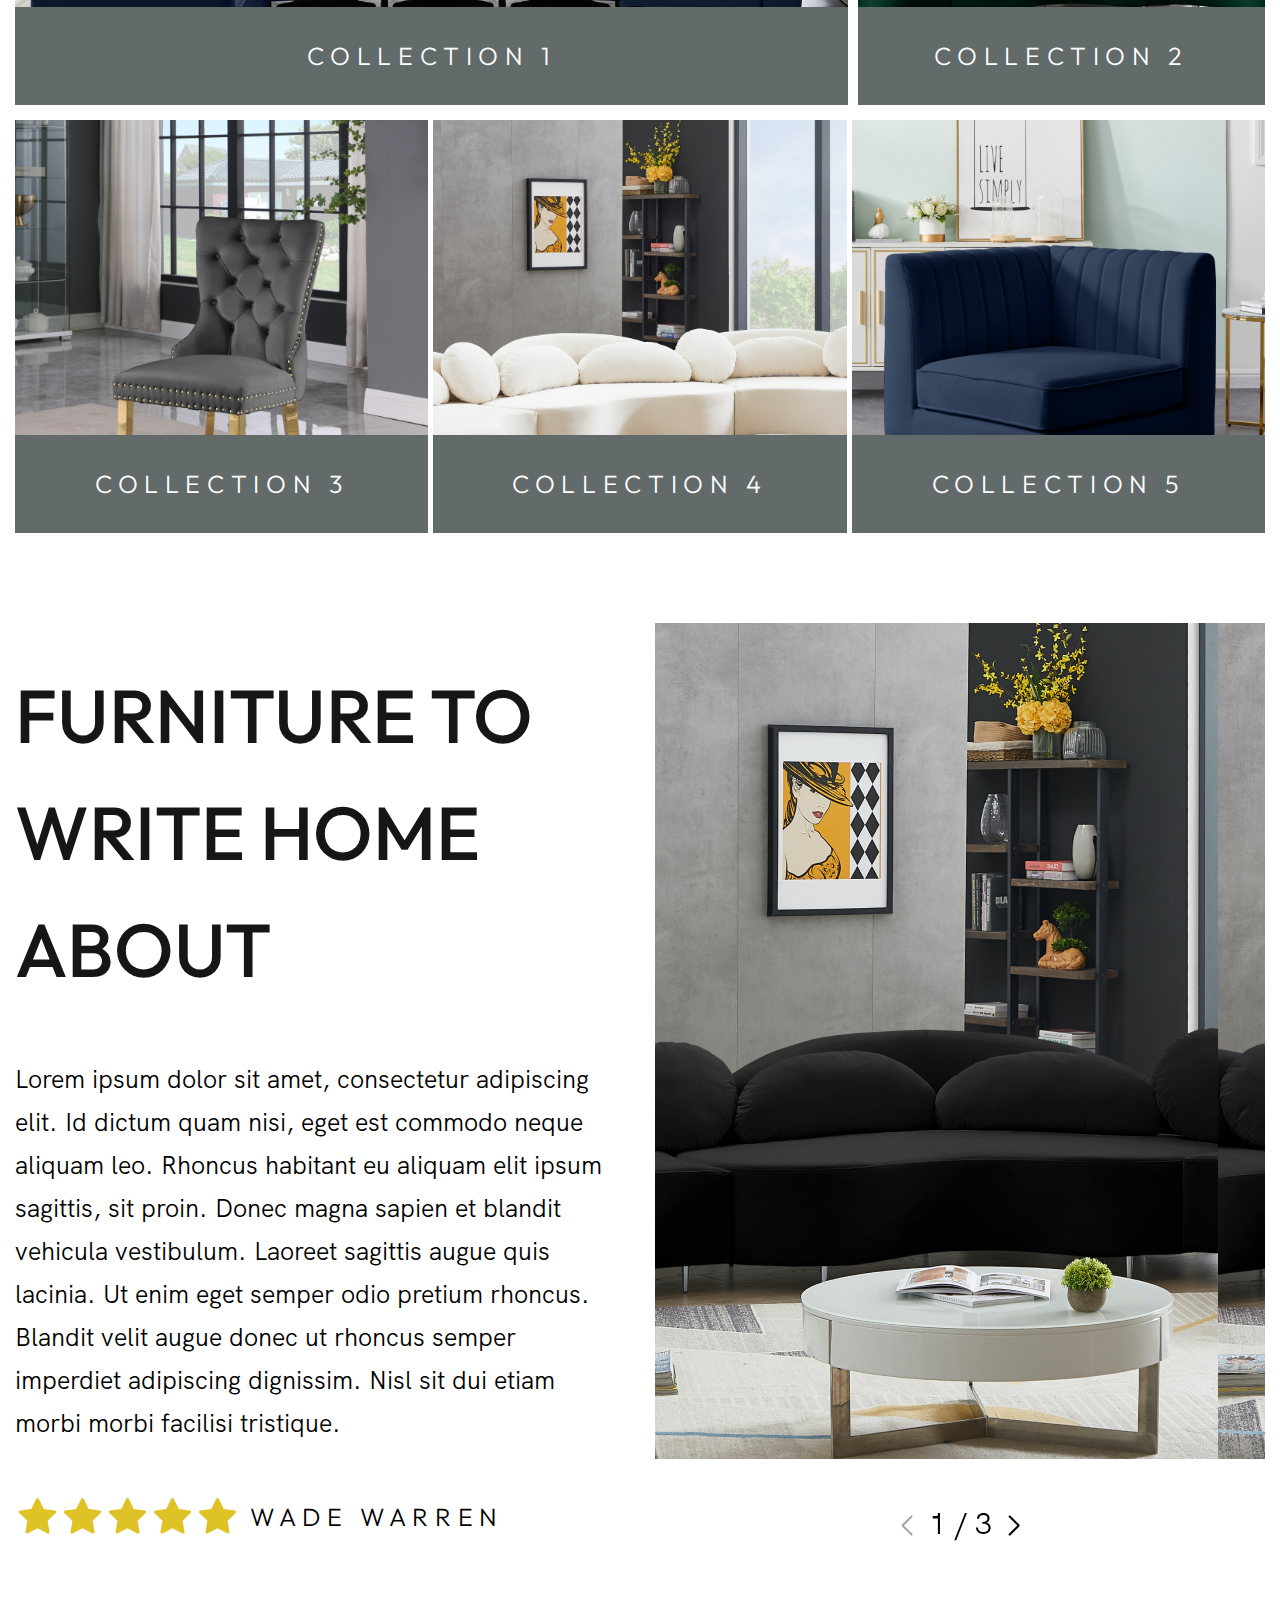
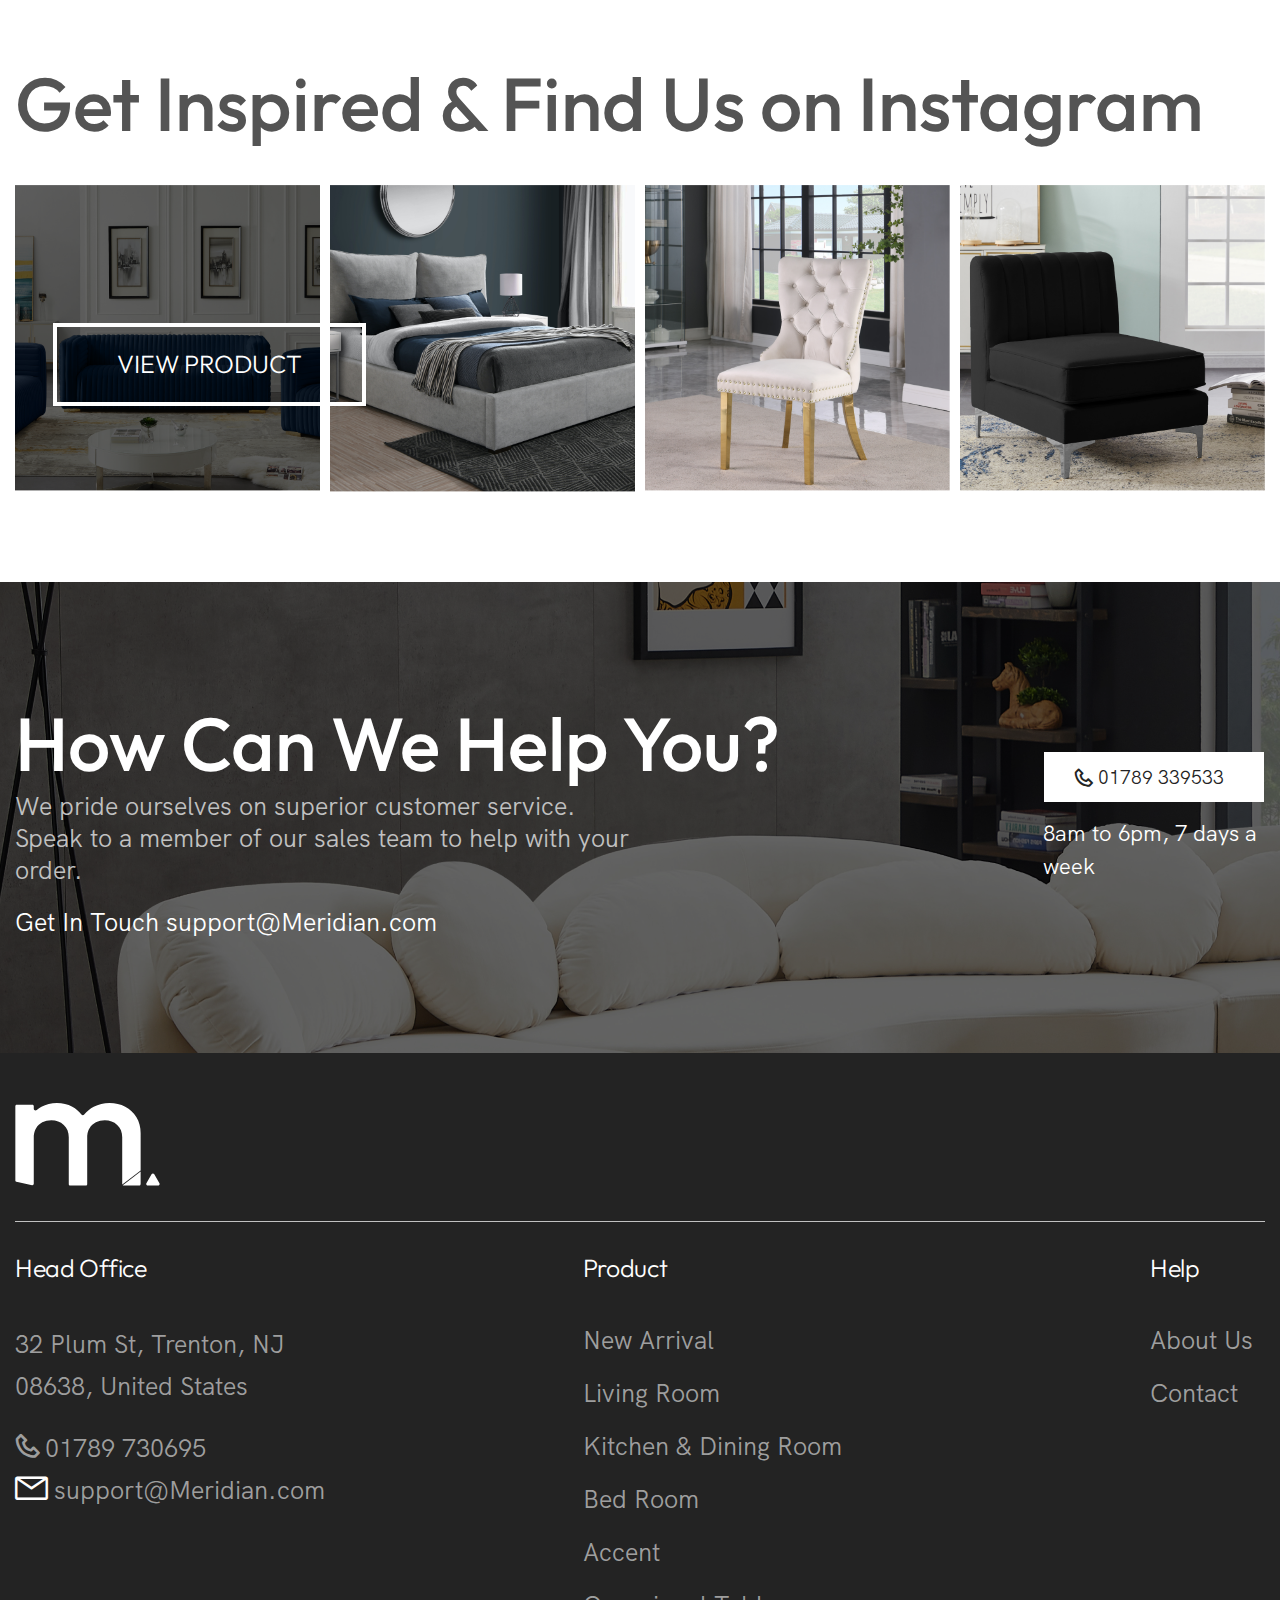
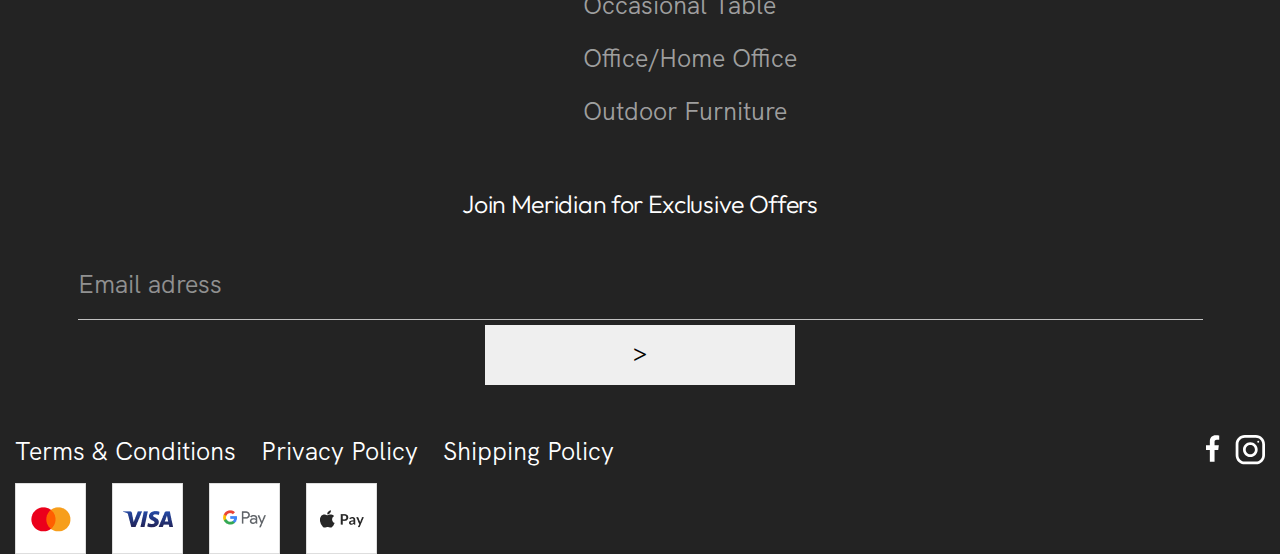
<file: meredian/index.html>
<!DOCTYPE html>
<html lang="en">
  <head>
    <meta charset="UTF-8" />
    <meta http-equiv="X-UA-Compatible" content="IE=edge" />
    <meta
      name="viewport"
      content="width=device-width, initial-scale=1.0, maximum-scale=1.0, user-scalable=no"
    />
    <link rel="stylesheet" href="/css/style.css" />
    <link rel="stylesheet" href="/css/header_style.css" />
    <link rel="stylesheet" href="/css/footer_style.css" />
<link rel="stylesheet" href="/fonts/icon_font/fonts/style_font.css" />
    <link rel="stylesheet" href="/fonts/icon_font/fonts/style_font.css" />
    <link rel="preconnect" href="https://fonts.googleapis.com" />
    <link rel="preconnect" href="https://fonts.gstatic.com" crossorigin />
    <link
      href="https://fonts.googleapis.com/css2?family=Outfit:wght@300;400;500;600&display=swap"
      rel="stylesheet"
    />
    <link
      rel="stylesheet"
      href="https://cdn.jsdelivr.net/npm/swiper@8/swiper-bundle.min.css"
    />
    <title>Meridian</title>
  </head>
  <body>
    <div class="wrapper">
<header class="header">
  <div class="header_back">
    <div class="header_conteiner">
      <div class="header_body_conteiner">
        <div class="header_burger sub">
          <span></span>
        </div>

        <nav>
          <ul class="first_nav_menu">
            <li><a href="/index.html" class="nav_menu_item">Home</a></li>
            <li><a href="" class="nav_menu_item">Products</a></li>
            <li><a href="" class="nav_menu_item">Showroom</a></li>
            <li><a href="" class="nav_menu_item">About Us</a></li>
            <li><a href="" class="nav_menu_item">Contact</a></li>
          </ul>
        </nav>

        <div class="header_logo">
          <img src="/img/Meridian_logo.svg" alt="" />
        </div>
        <nav>
          <ul class="second_nav_menu">
            <li><a href="" class="nav_menu_item">Dealer Login</a></li>
            <li><a href="" class="nav_menu_item">Become A Dealer</a></li>
            <li><a href="" class="nav_menu_item">Find A Retail</a></li>
          </ul>
        </nav>

        <div class="header_icons">
          <img src="/img/buscet_icon.svg" alt="" />
          <img src="/img/search_icon.svg" alt="" />
        </div>
      </div>
    </div>
  </div>
</header>
      <main class="main">
        <div class="main_start_block_background">
          <div class="main_start_block_conteiner">
            <div class="main_start_block_info">
              <h2>MODERN, CONTEMPORARY OUTDOOR FURNITURE</h2>
              <p>
                Lorem ipsum dolor sit amet, consectetur adipiscing elit. Semper
                eget ultrices gravida gravida. Suspendisse pharetra quis eros
                facilisi.
              </p>
              <a href="/collection.html" target="_blank">Shop Collections</a>
            </div>
          </div>
        </div>
        <div class="main_collection_block_conteiner">
          <div class="collection_first_block">
            <div class="collection_item">
              <img src="/img/collection1.png" alt="" />
              <a href="">Collection 1</a>
            </div>
            <div class="collection_item">
              <img src="/img/collection2.png" alt="" />
              <a href="">Collection 2</a>
            </div>
          </div>
          <div class="collection_second_block">
            <div class="collection_item">
              <img src="/img/collection3.png" alt="" />
              <a href="">Collection 3</a>
            </div>
            <div class="collection_item">
              <img src="/img/collection4.png" alt="" />
              <a href="">Collection 4</a>
            </div>
            <div class="collection_item">
              <img src="/img/collection5.png" alt="" />
              <a href="">Collection 5</a>
            </div>
          </div>
        </div>
        <div class="main_accomplishments_block_conteiner">
          <div class="accomplishments_item">
            <img src="/img/guarantee 1 (Traced).svg" alt="" />
            <h3>8 YEAR GUARANTEE</h3>
            <p>For your 'peace' of mind</p>
          </div>
          <div class="accomplishments_item">
            <img src="/img/premium (Traced).svg" alt="" />
            <h3>Rust Free</h3>
            <p>Quality Materials</p>
          </div>
          <div class="accomplishments_item">
            <img src="/img/rust 1 (Traced).svg" alt="" />
            <h3>PREMIUM SERVICE</h3>
            <p>Premium delivery available</p>
          </div>
        </div>
        <div class="main_slider_conteiner">
          <h2>Ready To Ship</h2>
          <p>
            Lorem ipsum dolor sit amet, consectetur adipiscing elit. Est id
            pretium pellentesque leo. Lorem.
          </p>
          <div class="main_slider">
          <div class="image_slider swiper">
            <div class="image_wrapper swiper-wrapper">

                <div class="image_slide swiper-slide">
                  <div class="slide_sub_image">
                  <img src="/img/slide1.png" alt="">
                  <div class="slide_info">
                  <p>Alina Velvet Modular Armless</p>
                 <span>£799.00</span>
                </div>
                <a href="">View Details Products</a>
                </div>
              </div>

              <div class="image_slide swiper-slide">
                  <div class="slide_sub_image">
                  <img src="/img/slide2.png" alt="">
                  <div class="slide_info">
                    <p>Alina Velvet Modular Armless</p>
                   <span>£799.00</span>
                  </div>
                  <a href="">View Details Products</a>
              </div>
            </div>

            <div class="image_slide swiper-slide">
              <div class="slide_sub_image">
              <img src="/img/slide3.png" alt="">
              <div class="slide_info">
                <p>Alina Velvet Modular Armless</p>
               <span>£799.00</span>
              </div>
              <a href="">View Details Products</a>
            </div>
          </div>

          <div class="image_slide swiper-slide">
            <div class="slide_sub_image">
            <img src="/img/slide4.png" alt="">
            <div class="slide_info">
              <p>Alina Velvet Modular Armless</p>
             <span>£799.00</span>
            </div>
            <a href="">View Details Products</a>
          </div>
        </div>

              <div class="image_slide swiper-slide">
                <div class="slide_sub_image">
                <img src="/img/slide2.png" alt="">
                <div class="slide_info">
                  <p>Alina Velvet Modular Armless</p>
                 <span>£799.00</span>
                </div>
                <a href="">View Details Products</a>
              </div>
            </div>

            <div class="image_slide swiper-slide">
              <div class="slide_sub_image">
              <img src="/img/slide3.png" alt="">
              <div class="slide_info">
                <p>Alina Velvet Modular Armless</p>
               <span>£799.00</span>
              </div>
              <a href="">View Details Products</a>
            </div>
          </div>

          <div class="image_slide swiper-slide">
            <div class="slide_sub_image">
            <img src="/img/slide1.png" alt="">
            <div class="slide_info">
              <p>Alina Velvet Modular Armless</p>
             <span>£799.00</span>
            </div>
            <a href="">View Details Products</a>
          </div>
        </div>

        <div class="image_slide swiper-slide">
          <div class="slide_sub_image">
          <img src="/img/slide4.png" alt="">
          <div class="slide_info">
                  <p>Alina Velvet Modular Armless</p>
                 <span>£799.00</span>
                </div>
                <a href="">View Details Products</a>
        </div>
      </div>
        
            </div>
            <div class="swiper-button-next"></div>
            <div class="swiper-button-prev"></div>
          </div>
        </div>
      </div>

      <div class="main_commited_block_background">
        <div class="main_commited_block_conteiner">
          <img src="/img/needle 1 (Traced).svg" alt="">
          <h2>COMMITED TO EUROPIAN MANUFACTURING</h2>
          <p>Our <span>Products</span> are made with <span>high quality</span> european <span>fabric </span> and sewn by a <span>small</span> team <span>CRAFTSPEOPLE</span> in <span>EUROPE</span> </p>
        </div>
      </div>

      <div class="main_collection_block_conteiner">
        <h2>Explore each unique collection</h2>
        <p>Lorem ipsum dolor sit amet, consectetur adipiscing elit. Est id pretium pellentesque leo. Lorem.</p>
        <div class="collection_first_block">
          <div class="collection_item">
            <img src="/img/col1.png" alt="" />
            <a href="">Collection 1</a>
          </div>
          <div class="collection_item">
            <img src="/img/col2.png" alt="" />
            <a href="">Collection 2</a>
          </div>
        </div>
        <div class="collection_second_block">
          <div class="collection_item">
            <img src="/img/col3.png" alt="" />
            <a href="">Collection 3</a>
          </div>
          <div class="collection_item">
            <img src="/img/col4.png" alt="" />
            <a href="">Collection 4</a>
          </div>
          <div class="collection_item">
            <img src="/img/col5.png" alt="" />
            <a href="">Collection 5</a>
          </div>
        </div>
      </div>

      <div class="main_furniture_slider_conteiner">
        <div class="furniture_slider_info">
          <h2>FURNITURE TO WRITE HOME ABOUT</h2>
          <p>Lorem ipsum dolor sit amet, consectetur adipiscing elit. Id dictum quam nisi, eget est commodo neque aliquam leo. Rhoncus habitant eu aliquam elit ipsum sagittis, sit proin. Donec magna sapien et blandit vehicula vestibulum. Laoreet sagittis augue quis lacinia. Ut enim eget semper odio pretium rhoncus. Blandit velit augue donec ut rhoncus semper imperdiet adipiscing dignissim. Nisl sit dui etiam morbi morbi facilisi tristique.</p>
          <div class="furniture_slider_info_stars">
            <img src="/img/stars.svg" alt="">
            <span>Wade Warren</span>
          </div>
          
        </div>
        <div class="furniture_slider">
          <div class="image_furniture_slider swiper">
            <div class="swiper_buttons"> 
              <div class="swiper-button-prev"></div>
              <div class="swiper-button-next"></div>
              
          </div>
            <div class="swiper-wrapper">

              <div class="image_slide swiper-slide">
                <div class="slide_sub_image">
                  <img src="/img/slide5.png" alt="">
                </div>
              </div>

              <div class="image_slide swiper-slide">
                <div class="slide_sub_image">
                  <img src="/img/slide5.png" alt="">
                </div>
              </div>

              <div class="image_slide swiper-slide">
                <div class="slide_sub_image">
                  <img src="/img/slide5.png" alt="">
                </div>
              </div>

            </div>
            <div class="swiper-pagination"></div>
          </div>
        </div>
      </div>

      <div class="main_get_inspired_block_conteiner">
        <div class="main_get_inspired_block_title">
          <h2>
            Get Inspired & Find Us on Instagram
          </h2>
        </div>
      
        <div class="main_get_inspired_block_items">
          <a href="">View Product</a>
        <div class="main_get_inspired_block_item">
          <img src="/img/get1.png" alt="">
        </div>
        <div class="main_get_inspired_block_item">
          <img src="/img/get2.png" alt="">
        </div>
        <div class="main_get_inspired_block_item">
          <img src="/img/get3.png" alt="">
        </div>
        <div class="main_get_inspired_block_item">
          <img src="/img/get4.png" alt="">
        </div>
      </div>
      </div>
        
      </main>
<footer class="footer">
  <div class="footer_background_img">
    <div class="footer_first_section_conteiner">
      <div class="footer_first_section_info">
        <h2>How Can We Help You?</h2>
        <p>
          We pride ourselves on superior customer service. Speak to a member of
          our sales team to help with your order.
        </p>
        <p>Get In Touch support@Meridian.com</p>
      </div>
      <div class="footer_first_section_contact">
        <a class="footer_contact_link _icon-icon_phone" href="">01789 339533</a>
        <span>8am to 6pm, 7 days a week</span>
      </div>
    </div>
  </div>
  <div class="footer_second_section">
    <div class="footer_second_section_conteiner">
      <div class="footer_logo">
        <img src="/img/footer-logo.svg" alt="" />
      </div>
      <div class="footer_menu">
        <div class="footer_menu_head_office">
          <h3>Head Office</h3>
          <p>32 Plum St, Trenton, NJ 08638, United States</p>
          <div class="footer_menu_head_office_contacts">
            <p class="_icon-icon_phone">01789 730695</p>
            <p class="_icon-icon_mail">support@Meridian.com</p>
          </div>
        </div>
        <div class="footer_menu_product">
          <h3>Product</h3>
          <ul>
            <li><a href="">New Arrival</a></li>
            <li><a href="">Living Room</a></li>
            <li><a href="">Kitchen & Dining Room</a></li>
            <li><a href="">Bed Room</a></li>
            <li><a href="">Accent</a></li>
            <li><a href="">Occasional Table</a></li>
            <li><a href="">Office/Home Office</a></li>
            <li><a href="">Outdoor Furniture</a></li>
          </ul>
        </div>
        <div class="footer_menu_help">
          <h3>Help</h3>
          <ul>
            <li><a href="">About Us</a></li>
            <li><a href="">Contact</a></li>
          </ul>
        </div>
        <div class="footer_menu_form">
          <h3>Join Meridian for Exclusive Offers</h3>
          <form action="#" id="form_1" class="form_body">
            <input type="text" placeholder="Email adress" />
            <button type="submit">></button>
          </form>
        </div>
      </div>
      <div class="footer_pay">
        <div class="footer_pay_links">
          <ul>
            <li><a href="">Terms & Conditions</a></li>
            <li><a href="">Privacy Policy</a></li>
            <li><a href="">Shipping Policy</a></li>
          </ul>
          <div class="social_links">
            <a href=""><img src="/img/fb_logo.svg" alt="" /></a>
            <a href=""><img src="/img/insta_logo.svg" alt="" /></a>
          </div>
        </div>
        <div class="footer_pay_systems">
          <a href=""><img src="/img/mc.png" alt="" /></a>
          <a href=""><img src="/img/visa.png" alt="" /></a>
          <a href=""><img src="/img/gpay.png" alt="" /></a>
          <a href=""><img src="/img/apay.png" alt="" /></a>
        </div>
      </div>
    </div>
  </div>
</footer>
    </div>
    <script src="https://cdn.jsdelivr.net/npm/swiper@8/swiper-bundle.min.js"></script>
    <script src="/js/slider.js"></script>
    <script src="/js/burger_menu.js"></script>
</html>
</file>
<file: css/style.css>
* {
  padding: 0;
  margin: 0;
  border: 0;
}

*,
*:before,
*:after {
  -webkit-box-sizing: border-box;
  box-sizing: border-box;
}

:focus,
:active {
  outline: none;
}

a:focus,
a:active {
  outline: none;
}

nav,
footer,
header,
aside {
  display: block;
}

html,
body {
  height: 100%;
  width: 100%;
  font-size: 100%;
  line-height: 1;
  font-size: 14px;
  -ms-text-size-adjust: 100%;
  -moz-text-size-adjust: 100%;
  -webkit-text-size-adjust: 100%;
}

body.lock {
  overflow: hidden;
}

input,
button,
textarea {
  font-family: inherit;
}

input::-ms-clear {
  display: none;
}

button {
  cursor: pointer;
}

button::-moz-focus-inner {
  padding: 0;
  border: 0;
}

a,
a:visited {
  text-decoration: none;
}

a:hover {
  text-decoration: none;
}

ul li {
  list-style: none;
}

img {
  vertical-align: top;
}

h1,
h2,
h3,
h4,
h5,
h6 {
  font-size: inherit;
  font-weight: 400;
}

/*--------------------------------------------------------------------------------------*/
@font-face {
  font-family: "HKGrotesk";
  src: url("/fonts/HKGrotesk-Regular.otf");
}
body {
  overflow-x: hidden;
}
body.lock {
  overflow: hidden;
}

.wrapper {
  display: -webkit-box;
  display: -ms-flexbox;
  display: flex;
  -webkit-box-orient: vertical;
  -webkit-box-direction: normal;
      -ms-flex-direction: column;
          flex-direction: column;
  min-height: 100%;
}

[class*=_conteiner] {
  max-width: 1754px;
  margin: 0 auto;
  padding: 0px 15px;
}

.main {
  -webkit-box-flex: 1;
      -ms-flex: 1 1 auto;
          flex: 1 1 auto;
  margin-top: 140px;
}
.main p {
  font-size: 20px;
}

/*--------------------------------------------------------------------------------------------*/
.main_start_block_background {
  width: 100%;
  height: 984px;
  background: url(/img/main_back.png) no-repeat;
  background-size: cover;
}

.main_start_block_conteiner {
  display: -webkit-box;
  display: -ms-flexbox;
  display: flex;
  -webkit-box-pack: start;
      -ms-flex-pack: start;
          justify-content: flex-start;
}
.main_start_block_conteiner .main_start_block_info {
  margin-top: 220px;
}
.main_start_block_conteiner .main_start_block_info h2 {
  max-width: 60%;
  font-family: "Outfit";
  font-style: normal;
  font-weight: 500;
  font-size: 75px;
  line-height: 94px;
  color: #ffffff;
}
.main_start_block_conteiner .main_start_block_info p {
  max-width: 45%;
  font-family: "HKGrotesk";
  font-style: normal;
  font-weight: 400;
  font-size: 23px;
  line-height: 42px;
  color: #ffffff;
}
.main_start_block_conteiner .main_start_block_info a {
  display: inline-block;
  margin-top: 15px;
  padding: 30px 50px;
  background-color: #b58269;
  font-family: "Outfit";
  font-style: normal;
  font-weight: 300;
  font-size: 25px;
  line-height: 32px;
  letter-spacing: 0.265em;
  text-transform: uppercase;
  color: #ffffff;
  -webkit-transition: background-color 0.3s ease;
  transition: background-color 0.3s ease;
}
.main_start_block_conteiner .main_start_block_info a:hover {
  background-color: rgba(181, 130, 105, 0.7);
}

/*--------------------------------------------------------------------------------------------*/
.main_collection_block_conteiner {
  margin-top: 90px;
  display: -webkit-box;
  display: -ms-flexbox;
  display: flex;
  -webkit-box-orient: vertical;
  -webkit-box-direction: normal;
      -ms-flex-direction: column;
          flex-direction: column;
  gap: 15px;
}
.main_collection_block_conteiner h2 {
  text-align: center;
  font-family: "Outfit";
  font-style: normal;
  font-weight: 500;
  font-size: 75px;
  line-height: 94px;
  color: #161616;
}
.main_collection_block_conteiner p {
  text-align: center;
  font-family: "HKGrotesk";
  font-style: normal;
  font-weight: 400;
  font-size: 25px;
  line-height: 33px;
  color: #161616;
}

.collection_first_block {
  display: -webkit-box;
  display: -ms-flexbox;
  display: flex;
  gap: 10px;
  -webkit-box-pack: justify;
      -ms-flex-pack: justify;
          justify-content: space-between;
}

.collection_second_block {
  display: -webkit-box;
  display: -ms-flexbox;
  display: flex;
  gap: 5px;
  -webkit-box-pack: justify;
      -ms-flex-pack: justify;
          justify-content: space-between;
}

.collection_item {
  position: relative;
}
.collection_item img {
  max-width: 100%;
}
.collection_item a {
  padding: 33px 0;
  width: 100%;
  position: absolute;
  bottom: 0;
  z-index: 2;
  left: 0;
  font-family: "Outfit";
  font-style: normal;
  font-weight: 300;
  font-size: 25px;
  line-height: 32px;
  letter-spacing: 0.265em;
  text-transform: uppercase;
  text-align: center;
  color: #ffffff;
  background-color: #636a6a;
  background-image: -webkit-gradient(linear, left top, left bottom, from(rgba(255, 255, 255, 0.8)));
  background-image: linear-gradient(rgba(255, 255, 255, 0.8));
  background-position: 0% 100%;
  background-repeat: no-repeat;
  background-size: 0px 100%;
  -webkit-transition: background-size 0.4s;
  transition: background-size 0.4s;
}
.collection_item a:hover {
  background-size: 100% 100%;
  color: #000000;
}

/*--------------------------------------------------------------------------------------------*/
.main_accomplishments_block_conteiner {
  margin-top: 90px;
  width: 100%;
  height: 397px;
  background-color: #3a5041;
  display: -webkit-box;
  display: -ms-flexbox;
  display: flex;
  -webkit-box-pack: justify;
      -ms-flex-pack: justify;
          justify-content: space-between;
}

.accomplishments_item {
  padding-top: 90px;
  -webkit-box-flex: 1;
      -ms-flex: 1 1 33%;
          flex: 1 1 33%;
  display: -webkit-box;
  display: -ms-flexbox;
  display: flex;
  -webkit-box-orient: vertical;
  -webkit-box-direction: normal;
      -ms-flex-direction: column;
          flex-direction: column;
  -webkit-box-align: center;
      -ms-flex-align: center;
          align-items: center;
  gap: 10px;
}
.accomplishments_item img {
  max-width: 100%;
}
.accomplishments_item h3 {
  font-family: "Outfit";
  font-style: normal;
  font-weight: 300;
  font-size: 25px;
  line-height: 32px;
  text-align: center;
  letter-spacing: 0.265em;
  text-transform: uppercase;
  color: #ffffff;
}
.accomplishments_item p {
  font-family: "HKGrotesk";
  font-style: normal;
  font-weight: 400;
  font-size: 25px;
  line-height: 33px;
  text-align: center;
  color: #ffffff;
}
.accomplishments_item:nth-child(1), .accomplishments_item:nth-child(2) {
  position: relative;
}
.accomplishments_item:nth-child(1)::after, .accomplishments_item:nth-child(2)::after {
  position: absolute;
  content: "";
  right: 0;
  height: 60%;
  width: 1px;
  background-color: rgba(255, 255, 255, 0.3);
}

/*--------------------------------------------------------------------------------------------*/
.main_slider_conteiner {
  margin-top: 90px;
  display: -webkit-box;
  display: -ms-flexbox;
  display: flex;
  -webkit-box-orient: vertical;
  -webkit-box-direction: normal;
      -ms-flex-direction: column;
          flex-direction: column;
}
.main_slider_conteiner h2 {
  font-family: "Outfit";
  font-style: normal;
  font-weight: 500;
  font-size: 75px;
  line-height: 94px;
  color: #161616;
  -ms-flex-item-align: center;
      -ms-grid-row-align: center;
      align-self: center;
}
.main_slider_conteiner p {
  font-family: "HKGrotesk";
  font-style: normal;
  font-weight: 400;
  font-size: 25px;
  line-height: 33px;
  color: #161616;
  -ms-flex-item-align: center;
      -ms-grid-row-align: center;
      align-self: center;
}
.main_slider_conteiner .main_slider {
  margin-top: 90px;
  min-width: 0;
}

.slide_sub_image {
  display: -webkit-box;
  display: -ms-flexbox;
  display: flex;
  -webkit-box-orient: vertical;
  -webkit-box-direction: normal;
      -ms-flex-direction: column;
          flex-direction: column;
  -webkit-box-align: center;
      -ms-flex-align: center;
          align-items: center;
}
.slide_sub_image img {
  width: 269px;
  height: 269px;
}
.slide_sub_image .slide_info p {
  -ms-flex-item-align: start;
      align-self: flex-start;
  font-family: "Outfit";
  font-style: normal;
  font-weight: 400;
  font-size: 25.1003px;
  line-height: 32px;
  color: #000000;
}
.slide_sub_image .slide_info span {
  -ms-flex-item-align: start;
      align-self: flex-start;
  font-family: "HKGrotesk";
  font-style: normal;
  font-weight: 400;
  font-size: 25px;
  line-height: 33px;
  color: #888887;
}
.slide_sub_image a {
  display: block;
  margin-top: 15px;
  padding: 20px 58px;
  font-family: "HKGrotesk";
  font-style: normal;
  font-weight: 400;
  font-size: 25px;
  line-height: 33px;
  color: #ffffff;
  background-color: #b58269;
}
.slide_sub_image a:hover {
  background-color: rgba(181, 130, 105, 0.9);
}

.image_slider .swiper-button-next:after,
.image_slider .swiper-button-prev:after {
  color: black;
}

/*--------------------------------------------------------------------------------------------*/
.main_commited_block_background {
  display: -webkit-box;
  display: -ms-flexbox;
  display: flex;
  position: relative;
  margin-top: 90px;
  background: url(/img/commited_back.png) no-repeat;
  background-blend-mode: hard-light;
  background-size: cover;
  width: 100%;
  height: 900px;
}
.main_commited_block_background::before {
  position: absolute;
  content: "";
  background-color: rgba(0, 0, 0, 0.6);
  top: 0;
  left: 0;
  width: 100%;
  height: 100%;
  z-index: 1;
}

.main_commited_block_conteiner {
  -ms-flex-item-align: center;
      -ms-grid-row-align: center;
      align-self: center;
  -webkit-box-flex: 1;
      -ms-flex: 1 1 auto;
          flex: 1 1 auto;
  position: relative;
  z-index: 2;
  display: -webkit-box;
  display: -ms-flexbox;
  display: flex;
  gap: 20px;
  -webkit-box-orient: vertical;
  -webkit-box-direction: normal;
      -ms-flex-direction: column;
          flex-direction: column;
  -webkit-box-align: center;
      -ms-flex-align: center;
          align-items: center;
}
.main_commited_block_conteiner h2 {
  font-family: "Outfit";
  font-style: normal;
  font-weight: 500;
  font-size: 26px;
  line-height: 42px;
  letter-spacing: 7px;
  color: #f5f3ed;
}
.main_commited_block_conteiner p {
  font-family: "Outfit";
  font-style: normal;
  font-weight: 400;
  font-size: 75px;
  line-height: 112px;
  text-align: center;
  text-transform: capitalize;
  color: #f5f3ed;
}
.main_commited_block_conteiner p span {
  font-family: "Outfit";
  font-style: normal;
  font-weight: 600;
  font-size: 75px;
  line-height: 112px;
  color: #f5f3ed;
}

/*--------------------------------------------------------------------------------------------*/
.main_furniture_slider_conteiner {
  margin-top: 90px;
  display: -webkit-box;
  display: -ms-flexbox;
  display: flex;
  gap: 30px;
}
.main_furniture_slider_conteiner .furniture_slider_info {
  -ms-flex-item-align: center;
      -ms-grid-row-align: center;
      align-self: center;
  -webkit-box-flex: 1;
      -ms-flex: 1 1 50%;
          flex: 1 1 50%;
  display: -webkit-box;
  display: -ms-flexbox;
  display: flex;
  -webkit-box-orient: vertical;
  -webkit-box-direction: normal;
      -ms-flex-direction: column;
          flex-direction: column;
  gap: 50px;
}
.main_furniture_slider_conteiner .furniture_slider_info h2 {
  font-family: "Outfit";
  font-style: normal;
  font-weight: 500;
  font-size: 75px;
  line-height: 156.84%;
  color: #161616;
}
.main_furniture_slider_conteiner .furniture_slider_info p {
  font-family: "HKGrotesk";
  font-style: normal;
  font-weight: 400;
  font-size: 25px;
  line-height: 43px;
  /* or 172% */
  color: #000000;
}
.main_furniture_slider_conteiner .furniture_slider_info .furniture_slider_info_stars {
  display: -webkit-box;
  display: -ms-flexbox;
  display: flex;
  gap: 10px;
  -webkit-box-align: center;
      -ms-flex-align: center;
          align-items: center;
}
.main_furniture_slider_conteiner .furniture_slider_info .furniture_slider_info_stars span {
  font-family: "Outfit";
  font-style: normal;
  font-weight: 300;
  font-size: 25px;
  line-height: 32px;
  letter-spacing: 0.265em;
  text-transform: uppercase;
  color: #000000;
}
.main_furniture_slider_conteiner .furniture_slider {
  position: relative;
  -webkit-box-flex: 1;
      -ms-flex: 1 1 50%;
          flex: 1 1 50%;
  min-width: 0;
}
.main_furniture_slider_conteiner .furniture_slider .image_furniture_slider {
  height: 950px;
}
.main_furniture_slider_conteiner .furniture_slider .slide_sub_image img {
  width: 705px;
  height: 836px;
}
.main_furniture_slider_conteiner .furniture_slider .swiper-pagination {
  z-index: 1;
  bottom: 25px;
  font-size: 20px;
  font-family: "HKGrotesk";
  font-style: normal;
  font-weight: 400;
  font-size: 30px;
  line-height: 156.84%;
  color: #000000;
}
.main_furniture_slider_conteiner .swiper_buttons {
  position: absolute;
  bottom: 25px;
  -webkit-box-pack: center;
      -ms-flex-pack: center;
          justify-content: center;
  display: -webkit-box;
  display: -ms-flexbox;
  display: flex;
  width: 100%;
  gap: 80px;
}
.main_furniture_slider_conteiner .swiper_buttons .swiper-button-next,
.main_furniture_slider_conteiner .swiper_buttons .swiper-button-prev {
  position: static;
}
.main_furniture_slider_conteiner .swiper_buttons .swiper-button-next::after,
.main_furniture_slider_conteiner .swiper_buttons .swiper-button-prev::after {
  color: black;
  font-size: 20px;
  font-weight: 700;
}

/*--------------------------------------------------------------------------------------------*/
.main_get_inspired_block_conteiner {
  margin-top: 90px;
  margin-bottom: 90px;
  display: -webkit-box;
  display: -ms-flexbox;
  display: flex;
  -webkit-box-orient: vertical;
  -webkit-box-direction: normal;
      -ms-flex-direction: column;
          flex-direction: column;
  gap: 40px;
}
.main_get_inspired_block_conteiner .main_get_inspired_block_items {
  display: -webkit-box;
  display: -ms-flexbox;
  display: flex;
  gap: 10px;
  -webkit-box-pack: justify;
      -ms-flex-pack: justify;
          justify-content: space-between;
  position: relative;
}
.main_get_inspired_block_conteiner .main_get_inspired_block_items a {
  position: absolute;
  top: 45%;
  left: 3%;
  padding: 25px 60px;
  border: 4px solid #ffffff;
  font-family: "Outfit";
  font-style: normal;
  font-weight: 300;
  font-size: 25px;
  text-transform: uppercase;
  color: #ffffff;
  text-decoration: none;
  background-image: -webkit-gradient(linear, left top, left bottom, from(rgba(255, 255, 255, 0.3)));
  background-image: linear-gradient(rgba(255, 255, 255, 0.3));
  background-position: 0% 100%;
  background-repeat: no-repeat;
  background-size: 0px 100%;
  -webkit-transition: background-size 0.3s;
  transition: background-size 0.3s;
}
.main_get_inspired_block_conteiner .main_get_inspired_block_items a:hover {
  background-size: 100% 100%;
}
.main_get_inspired_block_conteiner .main_get_inspired_block_items .main_get_inspired_block_item img {
  max-width: 100%;
}
.main_get_inspired_block_conteiner .main_get_inspired_block_title {
  -webkit-box-flex: 1;
      -ms-flex: 1 1 auto;
          flex: 1 1 auto;
  -ms-flex-item-align: start;
      align-self: flex-start;
}
.main_get_inspired_block_conteiner .main_get_inspired_block_title h2 {
  font-family: "Outfit";
  font-style: normal;
  font-weight: 500;
  font-size: 75px;
  line-height: 82px;
  color: #545454;
  justify-self: flex-start;
}

/*--------------------------------------------------------------------------------------------*/
@media (max-width: 983px) {
  .collection_first_block,
.collection_second_block {
    -webkit-box-orient: vertical;
    -webkit-box-direction: normal;
        -ms-flex-direction: column;
            flex-direction: column;
  }

  .collection_item img {
    width: 100%;
  }

  .main_accomplishments_block_conteiner {
    -webkit-box-orient: vertical;
    -webkit-box-direction: normal;
        -ms-flex-direction: column;
            flex-direction: column;
    height: 100%;
    padding-bottom: 50px;
  }

  .accomplishments_item:nth-child(1)::after, .accomplishments_item:nth-child(2)::after {
    content: "";
    right: 20%;
    bottom: 0;
    height: 1px;
    width: 60%;
    background-color: rgba(255, 255, 255, 0.3);
  }

  .main_start_block_conteiner .main_start_block_info {
    margin-top: 40px;
  }

  .main_commited_block_conteiner h2 {
    font-size: 25px;
    text-align: center;
  }
  .main_commited_block_conteiner p {
    font-size: 50px;
  }
  .main_commited_block_conteiner p span {
    font-size: 60px;
  }

  .main_furniture_slider_conteiner {
    -webkit-box-orient: vertical;
    -webkit-box-direction: normal;
        -ms-flex-direction: column;
            flex-direction: column;
  }

  .main_get_inspired_block_conteiner .main_get_inspired_block_items {
    -webkit-box-orient: vertical;
    -webkit-box-direction: normal;
        -ms-flex-direction: column;
            flex-direction: column;
  }
  .main_get_inspired_block_conteiner .main_get_inspired_block_items a {
    top: 10%;
    left: 10%;
    width: 80%;
    text-align: center;
  }
  .main_get_inspired_block_conteiner .main_get_inspired_block_items .main_get_inspired_block_item img {
    width: 100%;
  }
}
@media (max-width: 768px) {
  .main {
    margin-top: 110px;
  }

  .main_start_block_conteiner .main_start_block_info h2 {
    max-width: 100%;
    font-family: "Outfit";
    font-style: normal;
    font-weight: 600;
    font-size: 45px;
    line-height: 82px;
    text-align: center;
    color: #ffffff;
  }
  .main_start_block_conteiner .main_start_block_info p {
    max-width: 100%;
    margin-top: 50px;
    text-align: center;
  }
  .main_start_block_conteiner .main_start_block_info a {
    margin-top: 50px;
    width: 100%;
    text-align: center;
    padding: 20px 50px;
    font-size: 18px;
  }

  .main_commited_block_conteiner h2 {
    font-size: 20px;
  }
  .main_commited_block_conteiner p {
    font-size: 40px;
    line-height: 90px;
  }
  .main_commited_block_conteiner p span {
    font-size: 50px;
    line-height: 90px;
  }
}
@media (max-width: 500px) {
  .collection_item img {
    width: 100%;
    height: 330px;
  }

  .main_commited_block_conteiner p {
    font-size: 30px;
    line-height: 70px;
  }
  .main_commited_block_conteiner p span {
    font-size: 40px;
    line-height: 70px;
  }

  .main_furniture_slider_conteiner .furniture_slider_info {
    padding: 0 15px;
  }
  .main_furniture_slider_conteiner .furniture_slider_info h2 {
    text-align: center;
    font-size: 65px;
    line-height: 120%;
  }
  .main_furniture_slider_conteiner .furniture_slider_info p {
    padding: 0 15px;
    font-size: 20px;
  }

  .furniture_slider_info_stars img {
    width: 150px;
  }
  .furniture_slider_info_stars span {
    font-size: 20px;
  }
}
@media (max-width: 400px) {
  .main_start_block_conteiner .main_start_block_info h2 {
    font-size: 40px;
  }
  .main_start_block_conteiner .main_start_block_info p {
    font-size: 20px;
  }

  .accomplishments_item:nth-child(1)::after, .accomplishments_item:nth-child(2)::after {
    content: "";
    right: 0;
    bottom: 0;
    height: 1px;
    width: 100%;
    background-color: rgba(255, 255, 255, 0.3);
  }

  .collection_item a {
    padding: 25px 0;
  }

  .main_get_inspired_block_conteiner .main_get_inspired_block_title h2 {
    text-align: center;
  }
}
@media (max-width: 350px) {
  .main_commited_block_conteiner p {
    font-size: 25px;
    line-height: 70px;
  }
  .main_commited_block_conteiner p span {
    font-size: 25px;
    line-height: 70px;
  }

  .image_slider .swiper-button-next,
.image_slider .swiper-button-prev {
    display: none;
  }
}
</file>
<file: css/header_style.css>
@font-face {
  font-family: "HKGrotesk";
  src: url("/fonts/HKGrotesk-Regular.otf");
}
.header_back {
  width: 100vw;
  height: 120px;
  position: fixed;
  background-color: white;
  z-index: 99;
}

.header_body_conteiner {
  position: fixed;
  width: 100%;
  display: -webkit-box;
  display: -ms-flexbox;
  display: flex;
  -ms-flex-pack: distribute;
      justify-content: space-around;
  gap: 20px;
  height: 120px;
  -webkit-box-align: center;
      -ms-flex-align: center;
          align-items: center;
  z-index: 99;
}
.header_body_conteiner .first_nav_menu,
.header_body_conteiner .second_nav_menu {
  -webkit-box-flex: 0;
      -ms-flex: 0 1 33.33%;
          flex: 0 1 33.33%;
  display: -webkit-box;
  display: -ms-flexbox;
  display: flex;
  -webkit-box-pack: center;
      -ms-flex-pack: center;
          justify-content: center;
  gap: 43px;
}
.header_body_conteiner .nav_menu_item {
  font-family: "HKGrotesk";
  font-size: 20px;
  line-height: 33px;
  color: #bebfbe;
}
.header_body_conteiner .nav_menu_item:hover {
  color: #00264b;
}

.header_burger {
  position: relative;
  width: 40px;
  height: 30px;
  display: none;
}
.header_burger span {
  position: absolute;
  width: 100%;
  height: 3px;
  background-color: black;
  top: 48%;
  -webkit-transition: all 0.6s ease 0s;
  transition: all 0.6s ease 0s;
}
.header_burger::after, .header_burger::before {
  content: "";
  position: absolute;
  height: 3px;
  width: 100%;
  background-color: #070033;
  -webkit-transition: all 0.6s ease 0s;
  transition: all 0.6s ease 0s;
}
.header_burger::after {
  bottom: 0;
}

.header_logo img {
  max-width: 100%;
  max-height: 100%;
}

.header_icons {
  display: -webkit-box;
  display: -ms-flexbox;
  display: flex;
  gap: 15px;
  position: relative;
}
.header_icons .cart {
  -webkit-box-ordinal-group: 3;
      -ms-flex-order: 2;
          order: 2;
}
.header_icons .cart:hover {
  cursor: pointer;
}
.header_icons .cart_span_qty {
  position: absolute;
  top: 0;
  left: 100%;
  width: 15px;
  height: 15px;
  color: white;
  border-radius: 50%;
  font-size: 10px;
  display: -webkit-box;
  display: -ms-flexbox;
  display: flex;
  -webkit-box-pack: center;
      -ms-flex-pack: center;
          justify-content: center;
  -webkit-box-align: center;
      -ms-flex-align: center;
          align-items: center;
}
.header_icons .cart_span_qty.active {
  background-color: darkorange;
}
.header_icons .search {
  -webkit-box-ordinal-group: 2;
      -ms-flex-order: 1;
          order: 1;
  cursor: pointer;
}

.cart_body {
  position: absolute;
  border: 1px solid gray;
  background-color: #bebfbe;
  top: 50px;
  right: 0;
  padding: 15px;
  width: 300px;
  z-index: 5;
  opacity: 0;
  visibility: hidden;
  -webkit-transition: all 0.5s ease 0s;
  transition: all 0.5s ease 0s;
}
.cart_body.active {
  opacity: 1;
  visibility: visible;
}
.cart_body .cart_list {
  overflow: auto;
  max-height: 200px;
}
.cart_body .cart_list_body {
  -webkit-box-flex: 1;
      -ms-flex: 1 1 auto;
          flex: 1 1 auto;
  display: -webkit-box;
  display: -ms-flexbox;
  display: flex;
  -webkit-box-orient: vertical;
  -webkit-box-direction: normal;
      -ms-flex-direction: column;
          flex-direction: column;
  -webkit-box-align: start;
      -ms-flex-align: start;
          align-items: flex-start;
  padding: 0px 0px 0px 10px;
  font-family: "HKGrotesk";
  font-style: normal;
  font-weight: 400;
  font-size: 13px;
  line-height: 18px;
}
.cart_body .cart_list_name {
  color: inherit;
}
.cart_body .cart_list_delete {
  color: red;
  background-color: rgba(255, 255, 255, 0);
  text-decoration: underline;
}
.cart_body .cart_list_item {
  display: -webkit-box;
  display: -ms-flexbox;
  display: flex;
  -webkit-box-align: start;
      -ms-flex-align: start;
          align-items: flex-start;
}
.cart_body .cart_list_item img {
  -webkit-box-flex: 0;
      -ms-flex: 0 0 110px;
          flex: 0 0 110px;
  height: 70px;
  overflow: hidden;
}
.cart_body .cart_list_item:not(:last-child) {
  margin: 0px 0px 15px 0px;
}
.cart_body .cart_list .empty_cart_span.empty {
  display: none;
}

.search_form {
  position: relative;
}
.search_form .search_input {
  z-index: 99;
  border: 1px solid gray;
  position: absolute;
  height: 25px;
  width: 0;
  opacity: 0;
  right: -100%;
  top: 13%;
  -webkit-transition: all 0.3s ease 0s;
  transition: all 0.3s ease 0s;
}
.search_form .search_input.open {
  width: 300px;
  opacity: 1;
}

._flyImg {
  opacity: 1;
  z-index: 100;
  position: fixed;
  -webkit-transition: all 1s ease 0s;
  transition: all 1s ease 0s;
}

@media (max-width: 1745.98px) {
  .header_body_conteiner .first_nav_menu,
.header_body_conteiner .second_nav_menu {
    gap: 23px;
  }
}
@media (max-width: 1626.98px) {
  [class*=_conteiner] {
    max-width: 1400px;
  }

  .header_logo {
    height: 70px;
  }

  .header_body_conteiner .first_nav_menu,
.header_body_conteiner .second_nav_menu {
    display: -webkit-box;
    display: -ms-flexbox;
    display: flex;
    gap: 23px;
  }
  .header_body_conteiner .nav_menu_item {
    font-size: 14px;
  }
}
@media (max-width: 1218.98px) {
  .header_body_conteiner {
    padding-right: 30px;
  }
  .header_body_conteiner::before {
    content: "";
    position: absolute;
    visibility: hidden;
    top: 130px;
    left: -220%;
    width: 200vw;
    height: 200vh;
    background-color: #3a5041;
    -webkit-transition: all 0.6s ease 0s;
    transition: all 0.6s ease 0s;
  }
  .header_body_conteiner .first_nav_menu,
.header_body_conteiner .second_nav_menu {
    position: fixed;
    top: 140px;
    left: -100%;
    -webkit-box-orient: vertical;
    -webkit-box-direction: normal;
        -ms-flex-direction: column;
            flex-direction: column;
    -webkit-transition: all 0.6s ease 0s;
    transition: all 0.6s ease 0s;
  }
  .header_body_conteiner .first_nav_menu .nav_menu_item,
.header_body_conteiner .second_nav_menu .nav_menu_item {
    font-size: 24px;
  }

  .header_body_conteiner.open::before {
    left: -15px;
    -webkit-transition: all 0.6s ease 0s;
    transition: all 0.6s ease 0s;
    visibility: visible;
  }
  .header_body_conteiner.open .first_nav_menu.open {
    left: 10px;
    -webkit-transition: all 0.6s ease 0s;
    transition: all 0.6s ease 0s;
  }
  .header_body_conteiner.open .second_nav_menu.open {
    top: 420px;
    left: 10px;
    -webkit-transition: all 0.6s ease 0s;
    transition: all 0.6s ease 0s;
  }

  .header_burger {
    display: block;
  }

  .header_burger.open span {
    -webkit-transform: scale(0);
            transform: scale(0);
    -webkit-transition: all 0.6s ease 0s;
    transition: all 0.6s ease 0s;
  }
  .header_burger.open::after {
    bottom: 10px;
    -webkit-transform: rotate(45deg);
            transform: rotate(45deg);
    -webkit-transition: all 0.6s ease 0s;
    transition: all 0.6s ease 0s;
  }
  .header_burger.open::before {
    -webkit-transform: rotate(-45deg);
            transform: rotate(-45deg);
    top: 17px;
    -webkit-transition: all 0.6s ease 0s;
    transition: all 0.6s ease 0s;
  }

  .header_logo {
    z-index: 2;
  }
  .header_logo img {
    display: block;
    margin-left: 20px;
  }

  .header_icons img {
    width: 38px;
    height: 38px;
  }
  .header_icons img:nth-child(2) {
    display: none;
  }
}
@media (max-width: 768px) {
  [class*=_conteiner] {
    max-width: none;
    padding-left: 15px;
    padding-right: 15px;
  }

  .header_body_conteiner,
.header_back {
    height: 110px;
  }

  .header_body_conteiner::before {
    top: 110px;
  }
}
@media (max-width: 535px) {
  .header_logo {
    display: -webkit-box;
    display: -ms-flexbox;
    display: flex;
    -webkit-box-pack: center;
        -ms-flex-pack: center;
            justify-content: center;
    -webkit-box-align: center;
        -ms-flex-align: center;
            align-items: center;
  }

  .header_icons {
    gap: 0;
  }
  .header_icons img {
    margin-right: 20px;
    width: 25px;
    height: 25px;
  }

  .header_burger span {
    top: 55%;
  }
  .header_burger::before {
    top: 9px;
  }
  .header_burger::after {
    bottom: 2px;
  }

  .header_burger span,
.header_burger::after,
.header_burger::before {
    width: 135%;
  }

  .header_logo img {
    max-width: 110%;
  }
}
@media (max-width: 369px) {
  .header_burger span {
    top: 55%;
    width: 150%;
  }
  .header_burger::before {
    top: 9px;
    width: 150%;
  }
  .header_burger::after {
    bottom: 2px;
    width: 150%;
  }

  .header_logo img {
    max-width: 120%;
  }

  .title_block .title_block_image {
    gap: 0;
  }
}
@media (max-width: 330px) {
  .header_logo img {
    max-width: 150%;
  }
}
@media (max-width: 309px) {
  .header_burger span {
    width: 250%;
  }
  .header_burger::before {
    width: 250%;
  }
  .header_burger::after {
    width: 250%;
  }

  .header_logo img {
    max-width: 140%;
  }

  .header_icons {
    gap: 0;
  }
}
</file>
<file: css/footer_style.css>
@font-face {
  font-family: "HKGrotesk";
  src: url("/fonts/HKGrotesk-Regular.otf");
}
.footer_background_img {
  background: url(/img/footer_back.png) no-repeat;
  background-size: cover;
  width: 100%;
  height: 471px;
}

.footer_first_section_conteiner {
  height: 100%;
  display: -webkit-box;
  display: -ms-flexbox;
  display: flex;
  -webkit-box-align: center;
      -ms-flex-align: center;
          align-items: center;
}
.footer_first_section_conteiner h2 {
  font-family: "Outfit";
  font-style: normal;
  font-weight: 500;
  font-size: 75px;
  line-height: 94px;
  color: #ffffff;
}
.footer_first_section_conteiner p {
  font-family: "HKGrotesk";
  font-style: normal;
  font-weight: 400;
  font-size: 25px;
  line-height: 32px;
  color: #c1c1c1;
}
.footer_first_section_conteiner p:nth-child(2) {
  max-width: 60%;
}
.footer_first_section_conteiner p:nth-child(3) {
  margin-top: 20px;
  color: #ffffff;
}

.footer_first_section_contact {
  display: -webkit-box;
  display: -ms-flexbox;
  display: flex;
  -webkit-box-orient: vertical;
  -webkit-box-direction: normal;
      -ms-flex-direction: column;
          flex-direction: column;
  -webkit-box-pack: center;
      -ms-flex-pack: center;
          justify-content: center;
  -webkit-box-align: center;
      -ms-flex-align: center;
          align-items: center;
}
.footer_first_section_contact span {
  margin-top: 15px;
  font-family: "HKGrotesk";
  font-style: normal;
  font-weight: 400;
  font-size: 22px;
  line-height: 33px;
  color: #ffffff;
}

.footer_contact_link {
  display: -webkit-box;
  display: -ms-flexbox;
  display: flex;
  gap: 5px;
  -webkit-box-pack: center;
      -ms-flex-pack: center;
          justify-content: center;
  -webkit-box-align: center;
      -ms-flex-align: center;
          align-items: center;
  width: 220px;
  height: 50px;
  background-color: #ffffff;
  padding: 20px 40px 20px 30px;
  font-family: "HKGrotesk";
  font-style: normal;
  font-weight: 400;
  font-size: 19px;
  line-height: 33px;
  color: #232323;
}

.footer_second_section {
  background: #232323;
  height: 943px;
}

.footer_second_section_conteiner {
  padding-top: 50px;
  height: 100%;
}
.footer_second_section_conteiner h3 {
  font-family: "Outfit";
  font-style: normal;
  font-weight: 300;
  font-size: 25px;
  line-height: 32px;
  letter-spacing: -0.309091px;
  color: #ffffff;
  margin-bottom: 40px;
}

.footer_logo {
  display: -webkit-box;
  display: -ms-flexbox;
  display: flex;
  -webkit-box-pack: start;
      -ms-flex-pack: start;
          justify-content: flex-start;
  border-bottom: solid 1px #c1c1c1;
}
.footer_logo img {
  margin-bottom: 35px;
  width: 145px;
  height: 82.61px;
}

.footer_menu {
  gap: 40px;
  padding-top: 30px;
  display: -webkit-box;
  display: -ms-flexbox;
  display: flex;
  -webkit-box-pack: justify;
      -ms-flex-pack: justify;
          justify-content: space-between;
}

.footer_menu_head_office p {
  font-family: "HKGrotesk";
  font-style: normal;
  font-weight: 400;
  font-size: 25px;
  line-height: 42px;
  color: rgba(255, 255, 255, 0.58);
  max-width: 60%;
}
.footer_menu_head_office p::before {
  margin-right: 5px;
}
.footer_menu_head_office .footer_menu_head_office_contacts {
  margin: 20px 0 0 30px;
}

.footer_menu_product li {
  margin-bottom: 20px;
}
.footer_menu_product li a {
  font-family: "HKGrotesk";
  font-style: normal;
  font-weight: 500;
  font-size: 25px;
  line-height: 33px;
  color: rgba(255, 255, 255, 0.58);
}
.footer_menu_product li a:hover {
  text-decoration: underline;
}

.footer_menu_help li {
  margin-bottom: 20px;
}
.footer_menu_help li a {
  font-family: "HKGrotesk";
  font-style: normal;
  font-weight: 500;
  font-size: 25px;
  line-height: 33px;
  color: rgba(255, 255, 255, 0.58);
}
.footer_menu_help li a:hover {
  text-decoration: underline;
}

.footer_menu_form input {
  width: 310px;
  height: 60px;
  border: none;
  background: none;
  border-bottom: solid 1px #c1c1c1;
}
.footer_menu_form input::-webkit-input-placeholder {
  font-family: "HKGrotesk";
  font-style: normal;
  font-weight: 400;
  font-size: 25px;
  line-height: 33px;
  color: #ffffff;
  mix-blend-mode: normal;
  opacity: 0.5;
}
.footer_menu_form input::-moz-placeholder {
  font-family: "HKGrotesk";
  font-style: normal;
  font-weight: 400;
  font-size: 25px;
  line-height: 33px;
  color: #ffffff;
  mix-blend-mode: normal;
  opacity: 0.5;
}
.footer_menu_form input:-ms-input-placeholder {
  font-family: "HKGrotesk";
  font-style: normal;
  font-weight: 400;
  font-size: 25px;
  line-height: 33px;
  color: #ffffff;
  mix-blend-mode: normal;
  opacity: 0.5;
}
.footer_menu_form input::-ms-input-placeholder {
  font-family: "HKGrotesk";
  font-style: normal;
  font-weight: 400;
  font-size: 25px;
  line-height: 33px;
  color: #ffffff;
  mix-blend-mode: normal;
  opacity: 0.5;
}
.footer_menu_form input::placeholder {
  font-family: "HKGrotesk";
  font-style: normal;
  font-weight: 400;
  font-size: 25px;
  line-height: 33px;
  color: #ffffff;
  mix-blend-mode: normal;
  opacity: 0.5;
}
.footer_menu_form button {
  width: 70px;
  height: 60px;
  border-radius: 12px 12px 0 0;
  font-size: 25px;
  font-weight: bold;
}

.footer_pay {
  margin-top: 50px;
}
.footer_pay a:hover {
  opacity: 0.8;
}
.footer_pay .footer_pay_links {
  display: -webkit-box;
  display: -ms-flexbox;
  display: flex;
  -webkit-box-pack: justify;
      -ms-flex-pack: justify;
          justify-content: space-between;
}
.footer_pay .footer_pay_links ul {
  display: -webkit-box;
  display: -ms-flexbox;
  display: flex;
  gap: 25px;
}
.footer_pay .footer_pay_links ul li a {
  font-family: "HKGrotesk";
  font-style: normal;
  font-weight: 500;
  font-size: 25px;
  line-height: 33px;
  color: #ffffff;
}
.footer_pay .footer_pay_links ul li a:hover {
  text-decoration: underline;
}
.footer_pay .footer_pay_links .social_links {
  display: -webkit-box;
  display: -ms-flexbox;
  display: flex;
  gap: 15px;
}
.footer_pay .footer_pay_systems {
  margin-top: 15px;
  display: -webkit-box;
  display: -ms-flexbox;
  display: flex;
  gap: 25px;
  -webkit-box-pack: start;
      -ms-flex-pack: start;
          justify-content: flex-start;
}

@media (max-width: 1626.98px) {
  .footer_second_section {
    height: 100%;
  }

  .footer_menu {
    -ms-flex-wrap: wrap;
        flex-wrap: wrap;
  }

  .footer_menu_form {
    display: -webkit-box;
    display: -ms-flexbox;
    display: flex;
    -webkit-box-orient: vertical;
    -webkit-box-direction: normal;
        -ms-flex-direction: column;
            flex-direction: column;
    -webkit-box-align: center;
        -ms-flex-align: center;
            align-items: center;
  }
  .footer_menu_form button {
    width: 310px;
    border-radius: 0;
    margin-top: 5px;
  }
  .footer_menu_form form {
    display: -webkit-box;
    display: -ms-flexbox;
    display: flex;
    -webkit-box-orient: vertical;
    -webkit-box-direction: normal;
        -ms-flex-direction: column;
            flex-direction: column;
    -webkit-box-align: center;
        -ms-flex-align: center;
            align-items: center;
  }

  .footer_menu_head_office .footer_menu_head_office_contacts {
    margin: 20px 0 0 0;
  }
}
@media (max-width: 1385px) {
  .footer_menu_head_office,
.footer_menu_product {
    -webkit-box-flex: 1;
        -ms-flex: 1 1 33%;
            flex: 1 1 33%;
  }

  .footer_menu_help {
    -webkit-box-flex: 1;
        -ms-flex: 1 1;
            flex: 1 1;
  }

  .footer_menu_form {
    -webkit-box-flex: 1;
        -ms-flex: 1 1 auto;
            flex: 1 1 auto;
  }
  .footer_menu_form .form_body {
    width: 100%;
  }
  .footer_menu_form .form_body input {
    width: 90%;
  }
}
@media (max-width: 831px) {
  .footer_menu_head_office_contacts p {
    max-width: 100%;
  }
}
@media (max-width: 767.98px) {
  .footer_first_section_conteiner {
    padding-top: 20px;
    -webkit-box-orient: vertical;
    -webkit-box-direction: normal;
        -ms-flex-direction: column;
            flex-direction: column;
    gap: 15px;
    -ms-flex-pack: distribute;
        justify-content: space-around;
  }
  .footer_first_section_conteiner .footer_first_section_info h2 {
    font-size: 50px;
    max-width: 100%;
    line-height: 50px;
  }
  .footer_first_section_conteiner .footer_first_section_info p {
    margin-top: 20px;
    font-size: 20px;
    max-width: 100%;
    line-height: 30px;
  }

  .footer_pay .footer_pay_links {
    gap: 10px;
    -webkit-box-align: center;
        -ms-flex-align: center;
            align-items: center;
  }
  .footer_pay .footer_pay_links ul li a {
    font-size: 20px;
  }
}
@media (max-width: 688.98px) {
  .footer_menu_head_office {
    -webkit-box-flex: 1;
        -ms-flex: 1 1 100%;
            flex: 1 1 100%;
  }
}
@media (max-width: 387px) {
  .footer_second_section_conteiner h3 {
    margin-bottom: 5px;
  }

  .footer_pay_links {
    -webkit-box-orient: vertical;
    -webkit-box-direction: normal;
        -ms-flex-direction: column;
            flex-direction: column;
  }

  .footer_pay .footer_pay_systems {
    -webkit-box-pack: justify;
        -ms-flex-pack: justify;
            justify-content: space-between;
    gap: 0;
  }
  .footer_pay .footer_pay_systems img {
    width: 50px;
    height: 50px;
  }
}
@media (max-width: 331px) {
  .footer_menu_head_office p {
    font-size: 23px;
  }

  .footer_menu_product li a {
    font-size: 23px;
  }

  .footer_menu_help li a {
    font-size: 23px;
  }

  .footer_menu_head_office_contacts p {
    font-size: 20px;
  }

  .footer_menu_form .form_body input {
    max-width: 80%;
  }
  .footer_menu_form button {
    width: 250px;
  }
}
@media (max-width: 313px) {
  .footer_pay .footer_pay_links ul li a {
    font-size: 16px;
  }

  .footer_first_section_contact span {
    font-size: 18px;
    margin: 0;
  }
}
</file>
<file: fonts/icon_font/fonts/style_font.css>
@font-face {
  font-family: "icons";
  src: url("/fonts/icon_font/fonts/icons.ttf?xzsker") format("truetype"),
    url("/fonts/icon_font/fonts/icons.woff?xzsker") format("woff"),
    url("/fonts/icon_font/fonts/icons.svg?xzsker#icons") format("svg");
  font-weight: normal;
  font-style: normal;
  font-display: block;
}

[class^="_icon-"]::before,
[class*=" _icon-"]::before {
  /* use !important to prevent issues with browser extensions that change fonts */
  font-family: "icons" !important;
  speak: never;
  font-style: normal;
  font-weight: normal;
  font-variant: normal;
  text-transform: none;
  line-height: 1;

  /* Better Font Rendering =========== */
  -webkit-font-smoothing: antialiased;
  -moz-osx-font-smoothing: grayscale;
}

._icon-icon_mail:before {
  content: "\e900";
  color: #fff;
}
._icon-icon_phone:before {
  content: "\e901";
}
</file>
<file: css/singleProductPage.css>
* {
  padding: 0;
  margin: 0;
  border: 0;
}

*,
*:before,
*:after {
  -webkit-box-sizing: border-box;
  box-sizing: border-box;
}

:focus,
:active {
  outline: none;
}

a:focus,
a:active {
  outline: none;
}

nav,
footer,
header,
aside {
  display: block;
}

html,
body {
  height: 100%;
  width: 100%;
  font-size: 100%;
  line-height: 1;
  font-size: 14px;
  -ms-text-size-adjust: 100%;
  -moz-text-size-adjust: 100%;
  -webkit-text-size-adjust: 100%;
}

body.lock {
  overflow: hidden;
}

input,
button,
textarea {
  font-family: inherit;
}

input::-ms-clear {
  display: none;
}

button {
  cursor: pointer;
}

button::-moz-focus-inner {
  padding: 0;
  border: 0;
}

a,
a:visited {
  text-decoration: none;
}

a:hover {
  text-decoration: none;
}

ul li {
  list-style: none;
}

img {
  vertical-align: top;
}

h1,
h2,
h3,
h4,
h5,
h6 {
  font-size: inherit;
  font-weight: 400;
}

/*--------------------------------------------------------------------------------------*/
@font-face {
  font-family: "HKGrotesk";
  src: url("/fonts/HKGrotesk-Regular.otf");
}
.wrapper {
  display: -webkit-box;
  display: -ms-flexbox;
  display: flex;
  -webkit-box-orient: vertical;
  -webkit-box-direction: normal;
      -ms-flex-direction: column;
          flex-direction: column;
  min-height: 100%;
}

[class*=_conteiner] {
  max-width: 1754px;
  margin: 0 auto;
  padding: 0px 15px;
}

.main {
  -webkit-box-flex: 1;
      -ms-flex: 1 1 auto;
          flex: 1 1 auto;
  margin-top: 120px;
}
</file>
